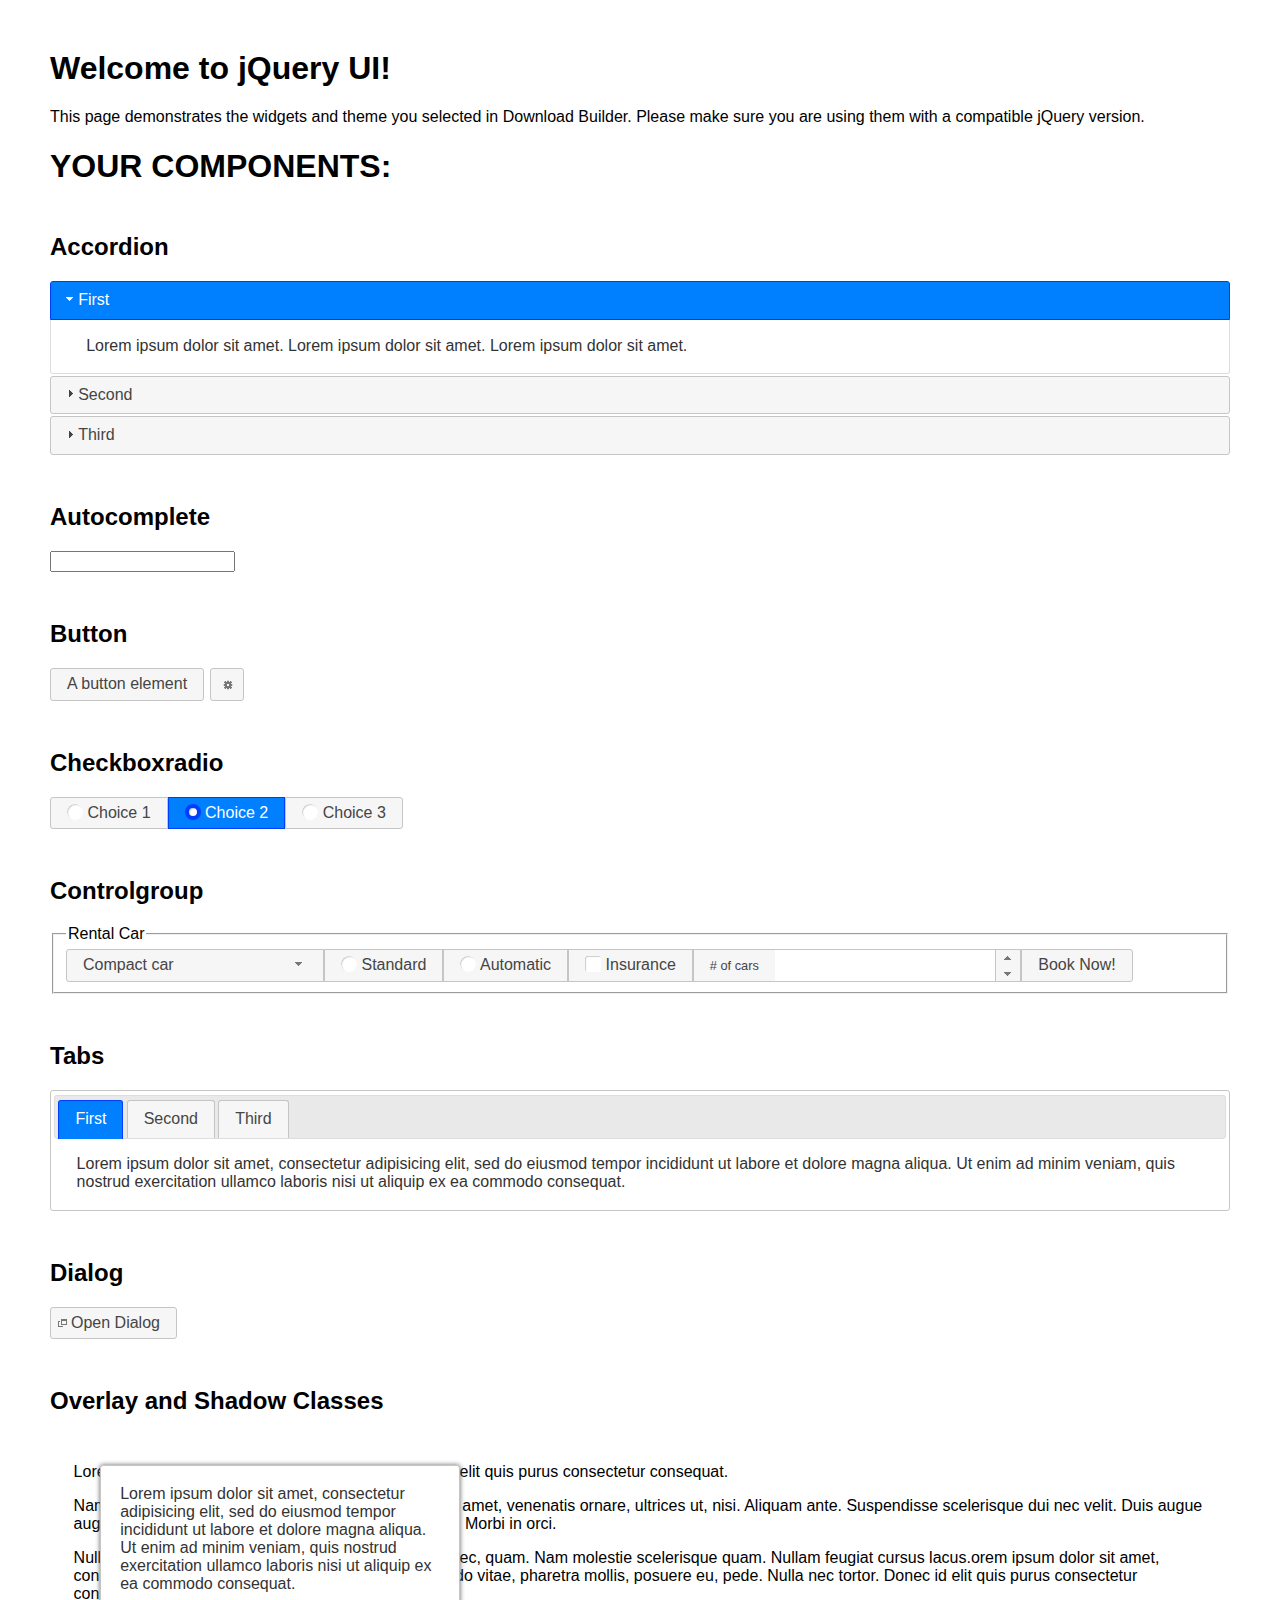
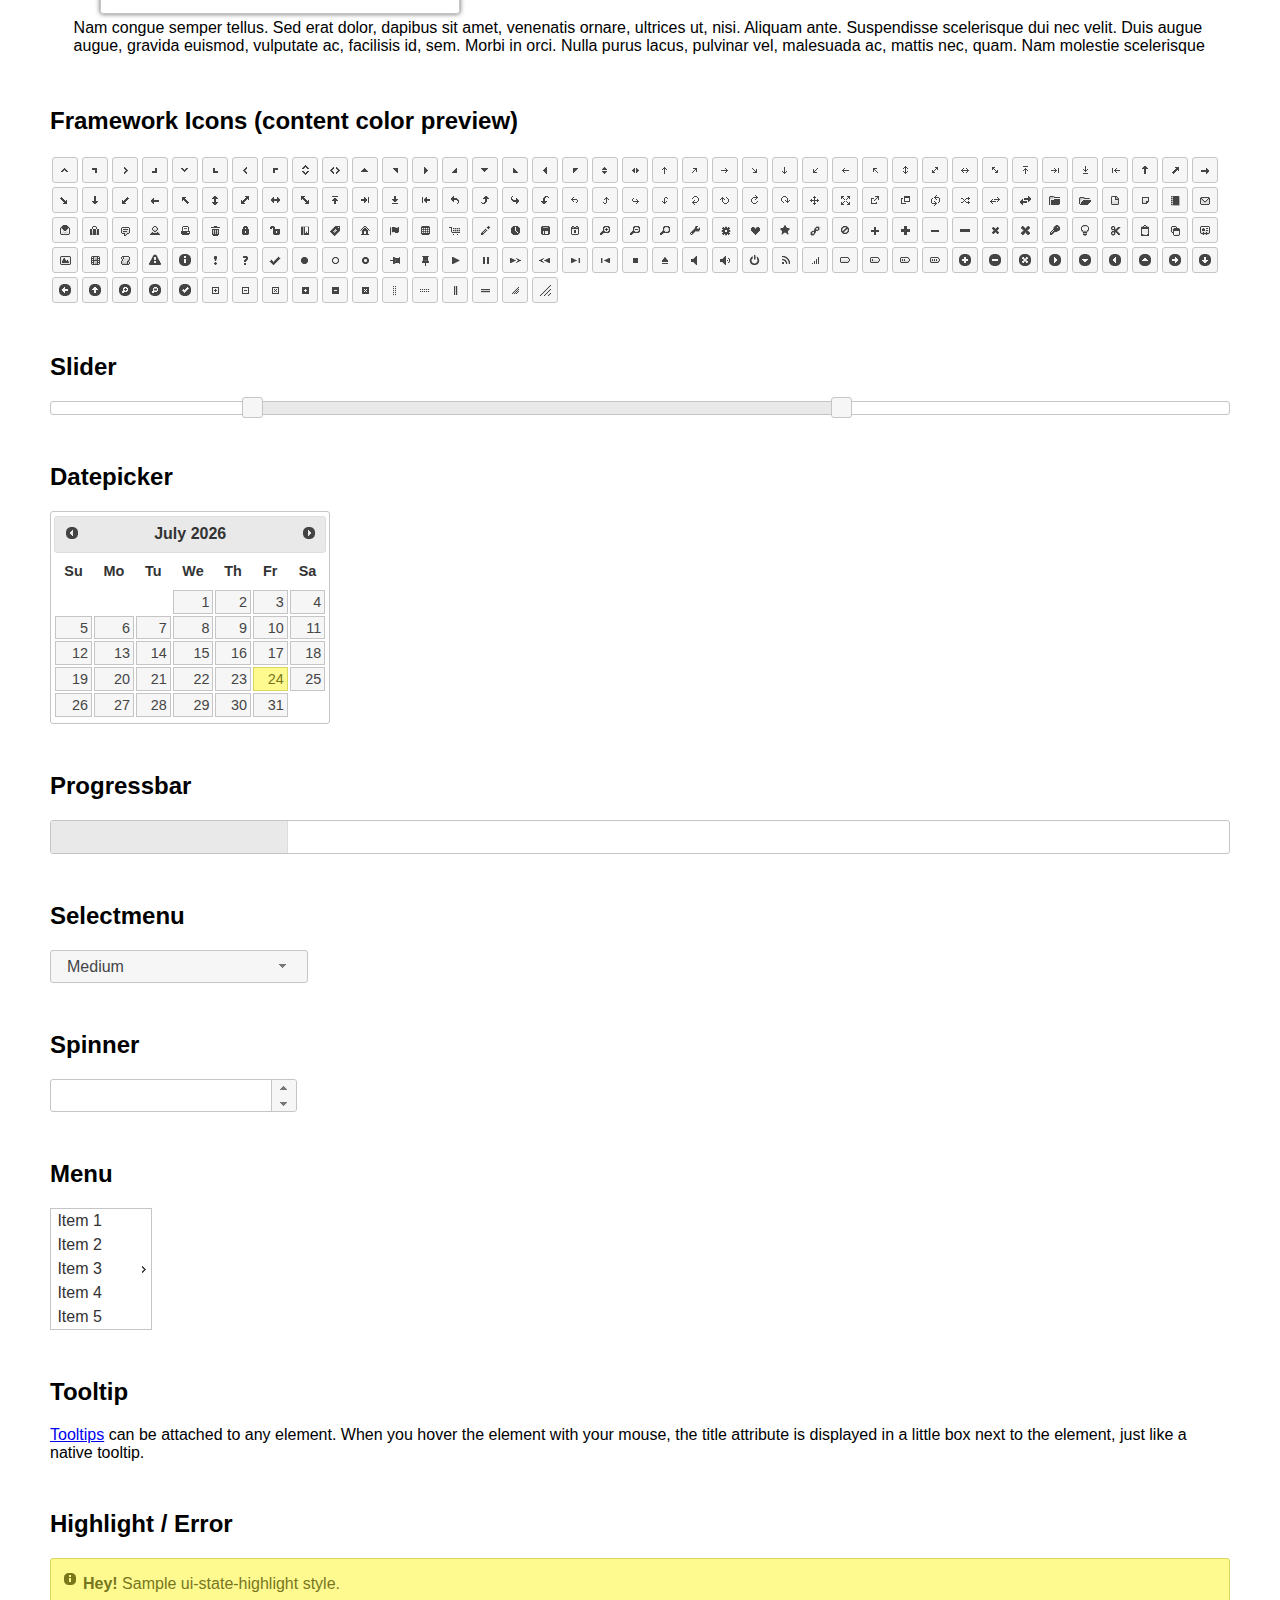
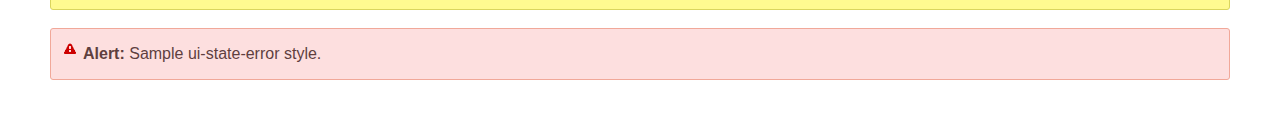
<file: catalogo/static/jquery-ui/index.html>
<!doctype html>
<html lang="us">
<head>
	<meta charset="utf-8">
	<title>jQuery UI Example Page</title>
	<link href="jquery-ui.css" rel="stylesheet">
	<style>
	body{
		font-family: "Trebuchet MS", sans-serif;
		margin: 50px;
	}
	.demoHeaders {
		margin-top: 2em;
	}
	#dialog-link {
		padding: .4em 1em .4em 20px;
		text-decoration: none;
		position: relative;
	}
	#dialog-link span.ui-icon {
		margin: 0 5px 0 0;
		position: absolute;
		left: .2em;
		top: 50%;
		margin-top: -8px;
	}
	#icons {
		margin: 0;
		padding: 0;
	}
	#icons li {
		margin: 2px;
		position: relative;
		padding: 4px 0;
		cursor: pointer;
		float: left;
		list-style: none;
	}
	#icons span.ui-icon {
		float: left;
		margin: 0 4px;
	}
	.fakewindowcontain .ui-widget-overlay {
		position: absolute;
	}
	select {
		width: 200px;
	}
	</style>
</head>
<body>

<h1>Welcome to jQuery UI!</h1>

<div class="ui-widget">
	<p>This page demonstrates the widgets and theme you selected in Download Builder. Please make sure you are using them with a compatible jQuery version.</p>
</div>

<h1>YOUR COMPONENTS:</h1>


<!-- Accordion -->
<h2 class="demoHeaders">Accordion</h2>
<div id="accordion">
	<h3>First</h3>
	<div>Lorem ipsum dolor sit amet. Lorem ipsum dolor sit amet. Lorem ipsum dolor sit amet.</div>
	<h3>Second</h3>
	<div>Phasellus mattis tincidunt nibh.</div>
	<h3>Third</h3>
	<div>Nam dui erat, auctor a, dignissim quis.</div>
</div>



<!-- Autocomplete -->
<h2 class="demoHeaders">Autocomplete</h2>
<div>
	<input id="autocomplete" title="type &quot;a&quot;">
</div>



<!-- Button -->
<h2 class="demoHeaders">Button</h2>
<button id="button">A button element</button>
<button id="button-icon">An icon-only button</button>



<!-- Checkboxradio -->
<h2 class="demoHeaders">Checkboxradio</h2>
<form style="margin-top: 1em;">
	<div id="radioset">
		<input type="radio" id="radio1" name="radio"><label for="radio1">Choice 1</label>
		<input type="radio" id="radio2" name="radio" checked="checked"><label for="radio2">Choice 2</label>
		<input type="radio" id="radio3" name="radio"><label for="radio3">Choice 3</label>
	</div>
</form>



<!-- Controlgroup -->
<h2 class="demoHeaders">Controlgroup</h2>
<fieldset>
	<legend>Rental Car</legend>
	<div id="controlgroup">
		<select id="car-type">
			<option>Compact car</option>
			<option>Midsize car</option>
			<option>Full size car</option>
			<option>SUV</option>
			<option>Luxury</option>
			<option>Truck</option>
			<option>Van</option>
		</select>
		<label for="transmission-standard">Standard</label>
		<input type="radio" name="transmission" id="transmission-standard">
		<label for="transmission-automatic">Automatic</label>
		<input type="radio" name="transmission" id="transmission-automatic">
		<label for="insurance">Insurance</label>
		<input type="checkbox" name="insurance" id="insurance">
		<label for="horizontal-spinner" class="ui-controlgroup-label"># of cars</label>
		<input id="horizontal-spinner" class="ui-spinner-input">
		<button>Book Now!</button>
	</div>
</fieldset>



<!-- Tabs -->
<h2 class="demoHeaders">Tabs</h2>
<div id="tabs">
	<ul>
		<li><a href="#tabs-1">First</a></li>
		<li><a href="#tabs-2">Second</a></li>
		<li><a href="#tabs-3">Third</a></li>
	</ul>
	<div id="tabs-1">Lorem ipsum dolor sit amet, consectetur adipisicing elit, sed do eiusmod tempor incididunt ut labore et dolore magna aliqua. Ut enim ad minim veniam, quis nostrud exercitation ullamco laboris nisi ut aliquip ex ea commodo consequat.</div>
	<div id="tabs-2">Phasellus mattis tincidunt nibh. Cras orci urna, blandit id, pretium vel, aliquet ornare, felis. Maecenas scelerisque sem non nisl. Fusce sed lorem in enim dictum bibendum.</div>
	<div id="tabs-3">Nam dui erat, auctor a, dignissim quis, sollicitudin eu, felis. Pellentesque nisi urna, interdum eget, sagittis et, consequat vestibulum, lacus. Mauris porttitor ullamcorper augue.</div>
</div>



<h2 class="demoHeaders">Dialog</h2>
<p>
	<button id="dialog-link" class="ui-button ui-corner-all ui-widget">
		<span class="ui-icon ui-icon-newwin"></span>Open Dialog
	</button>
</p>

<h2 class="demoHeaders">Overlay and Shadow Classes</h2>
<div style="position: relative; width: 96%; height: 200px; padding:1% 2%; overflow:hidden;" class="fakewindowcontain">
	<p>Lorem ipsum dolor sit amet,  Nulla nec tortor. Donec id elit quis purus consectetur consequat. </p><p>Nam congue semper tellus. Sed erat dolor, dapibus sit amet, venenatis ornare, ultrices ut, nisi. Aliquam ante. Suspendisse scelerisque dui nec velit. Duis augue augue, gravida euismod, vulputate ac, facilisis id, sem. Morbi in orci. </p><p>Nulla purus lacus, pulvinar vel, malesuada ac, mattis nec, quam. Nam molestie scelerisque quam. Nullam feugiat cursus lacus.orem ipsum dolor sit amet, consectetur adipiscing elit. Donec libero risus, commodo vitae, pharetra mollis, posuere eu, pede. Nulla nec tortor. Donec id elit quis purus consectetur consequat. </p><p>Nam congue semper tellus. Sed erat dolor, dapibus sit amet, venenatis ornare, ultrices ut, nisi. Aliquam ante. Suspendisse scelerisque dui nec velit. Duis augue augue, gravida euismod, vulputate ac, facilisis id, sem. Morbi in orci. Nulla purus lacus, pulvinar vel, malesuada ac, mattis nec, quam. Nam molestie scelerisque quam. </p><p>Nullam feugiat cursus lacus.orem ipsum dolor sit amet, consectetur adipiscing elit. Donec libero risus, commodo vitae, pharetra mollis, posuere eu, pede. Nulla nec tortor. Donec id elit quis purus consectetur consequat. Nam congue semper tellus. Sed erat dolor, dapibus sit amet, venenatis ornare, ultrices ut, nisi. Aliquam ante. </p><p>Suspendisse scelerisque dui nec velit. Duis augue augue, gravida euismod, vulputate ac, facilisis id, sem. Morbi in orci. Nulla purus lacus, pulvinar vel, malesuada ac, mattis nec, quam. Nam molestie scelerisque quam. Nullam feugiat cursus lacus.orem ipsum dolor sit amet, consectetur adipiscing elit. Donec libero risus, commodo vitae, pharetra mollis, posuere eu, pede. Nulla nec tortor. Donec id elit quis purus consectetur consequat. Nam congue semper tellus. Sed erat dolor, dapibus sit amet, venenatis ornare, ultrices ut, nisi. </p>

	<!-- ui-dialog -->
	<div class="ui-widget-overlay ui-front"></div>
	<div style="position: absolute; width: 320px; left: 50px; top: 30px; padding: 1.2em" class="ui-widget ui-front ui-widget-content ui-corner-all ui-widget-shadow">
		Lorem ipsum dolor sit amet, consectetur adipisicing elit, sed do eiusmod tempor incididunt ut labore et dolore magna aliqua. Ut enim ad minim veniam, quis nostrud exercitation ullamco laboris nisi ut aliquip ex ea commodo consequat.
	</div>

</div>

<!-- ui-dialog -->
<div id="dialog" title="Dialog Title">
	<p>Lorem ipsum dolor sit amet, consectetur adipisicing elit, sed do eiusmod tempor incididunt ut labore et dolore magna aliqua. Ut enim ad minim veniam, quis nostrud exercitation ullamco laboris nisi ut aliquip ex ea commodo consequat.</p>
</div>



<h2 class="demoHeaders">Framework Icons (content color preview)</h2>
<ul id="icons" class="ui-widget ui-helper-clearfix">
	<li class="ui-state-default ui-corner-all" title=".ui-icon-caret-1-n"><span class="ui-icon ui-icon-caret-1-n"></span></li>
	<li class="ui-state-default ui-corner-all" title=".ui-icon-caret-1-ne"><span class="ui-icon ui-icon-caret-1-ne"></span></li>
	<li class="ui-state-default ui-corner-all" title=".ui-icon-caret-1-e"><span class="ui-icon ui-icon-caret-1-e"></span></li>
	<li class="ui-state-default ui-corner-all" title=".ui-icon-caret-1-se"><span class="ui-icon ui-icon-caret-1-se"></span></li>
	<li class="ui-state-default ui-corner-all" title=".ui-icon-caret-1-s"><span class="ui-icon ui-icon-caret-1-s"></span></li>
	<li class="ui-state-default ui-corner-all" title=".ui-icon-caret-1-sw"><span class="ui-icon ui-icon-caret-1-sw"></span></li>
	<li class="ui-state-default ui-corner-all" title=".ui-icon-caret-1-w"><span class="ui-icon ui-icon-caret-1-w"></span></li>
	<li class="ui-state-default ui-corner-all" title=".ui-icon-caret-1-nw"><span class="ui-icon ui-icon-caret-1-nw"></span></li>
	<li class="ui-state-default ui-corner-all" title=".ui-icon-caret-2-n-s"><span class="ui-icon ui-icon-caret-2-n-s"></span></li>
	<li class="ui-state-default ui-corner-all" title=".ui-icon-caret-2-e-w"><span class="ui-icon ui-icon-caret-2-e-w"></span></li>
	<li class="ui-state-default ui-corner-all" title=".ui-icon-triangle-1-n"><span class="ui-icon ui-icon-triangle-1-n"></span></li>
	<li class="ui-state-default ui-corner-all" title=".ui-icon-triangle-1-ne"><span class="ui-icon ui-icon-triangle-1-ne"></span></li>
	<li class="ui-state-default ui-corner-all" title=".ui-icon-triangle-1-e"><span class="ui-icon ui-icon-triangle-1-e"></span></li>
	<li class="ui-state-default ui-corner-all" title=".ui-icon-triangle-1-se"><span class="ui-icon ui-icon-triangle-1-se"></span></li>
	<li class="ui-state-default ui-corner-all" title=".ui-icon-triangle-1-s"><span class="ui-icon ui-icon-triangle-1-s"></span></li>
	<li class="ui-state-default ui-corner-all" title=".ui-icon-triangle-1-sw"><span class="ui-icon ui-icon-triangle-1-sw"></span></li>
	<li class="ui-state-default ui-corner-all" title=".ui-icon-triangle-1-w"><span class="ui-icon ui-icon-triangle-1-w"></span></li>
	<li class="ui-state-default ui-corner-all" title=".ui-icon-triangle-1-nw"><span class="ui-icon ui-icon-triangle-1-nw"></span></li>
	<li class="ui-state-default ui-corner-all" title=".ui-icon-triangle-2-n-s"><span class="ui-icon ui-icon-triangle-2-n-s"></span></li>
	<li class="ui-state-default ui-corner-all" title=".ui-icon-triangle-2-e-w"><span class="ui-icon ui-icon-triangle-2-e-w"></span></li>
	<li class="ui-state-default ui-corner-all" title=".ui-icon-arrow-1-n"><span class="ui-icon ui-icon-arrow-1-n"></span></li>
	<li class="ui-state-default ui-corner-all" title=".ui-icon-arrow-1-ne"><span class="ui-icon ui-icon-arrow-1-ne"></span></li>
	<li class="ui-state-default ui-corner-all" title=".ui-icon-arrow-1-e"><span class="ui-icon ui-icon-arrow-1-e"></span></li>
	<li class="ui-state-default ui-corner-all" title=".ui-icon-arrow-1-se"><span class="ui-icon ui-icon-arrow-1-se"></span></li>
	<li class="ui-state-default ui-corner-all" title=".ui-icon-arrow-1-s"><span class="ui-icon ui-icon-arrow-1-s"></span></li>
	<li class="ui-state-default ui-corner-all" title=".ui-icon-arrow-1-sw"><span class="ui-icon ui-icon-arrow-1-sw"></span></li>
	<li class="ui-state-default ui-corner-all" title=".ui-icon-arrow-1-w"><span class="ui-icon ui-icon-arrow-1-w"></span></li>
	<li class="ui-state-default ui-corner-all" title=".ui-icon-arrow-1-nw"><span class="ui-icon ui-icon-arrow-1-nw"></span></li>
	<li class="ui-state-default ui-corner-all" title=".ui-icon-arrow-2-n-s"><span class="ui-icon ui-icon-arrow-2-n-s"></span></li>
	<li class="ui-state-default ui-corner-all" title=".ui-icon-arrow-2-ne-sw"><span class="ui-icon ui-icon-arrow-2-ne-sw"></span></li>
	<li class="ui-state-default ui-corner-all" title=".ui-icon-arrow-2-e-w"><span class="ui-icon ui-icon-arrow-2-e-w"></span></li>
	<li class="ui-state-default ui-corner-all" title=".ui-icon-arrow-2-se-nw"><span class="ui-icon ui-icon-arrow-2-se-nw"></span></li>
	<li class="ui-state-default ui-corner-all" title=".ui-icon-arrowstop-1-n"><span class="ui-icon ui-icon-arrowstop-1-n"></span></li>
	<li class="ui-state-default ui-corner-all" title=".ui-icon-arrowstop-1-e"><span class="ui-icon ui-icon-arrowstop-1-e"></span></li>
	<li class="ui-state-default ui-corner-all" title=".ui-icon-arrowstop-1-s"><span class="ui-icon ui-icon-arrowstop-1-s"></span></li>
	<li class="ui-state-default ui-corner-all" title=".ui-icon-arrowstop-1-w"><span class="ui-icon ui-icon-arrowstop-1-w"></span></li>
	<li class="ui-state-default ui-corner-all" title=".ui-icon-arrowthick-1-n"><span class="ui-icon ui-icon-arrowthick-1-n"></span></li>
	<li class="ui-state-default ui-corner-all" title=".ui-icon-arrowthick-1-ne"><span class="ui-icon ui-icon-arrowthick-1-ne"></span></li>
	<li class="ui-state-default ui-corner-all" title=".ui-icon-arrowthick-1-e"><span class="ui-icon ui-icon-arrowthick-1-e"></span></li>
	<li class="ui-state-default ui-corner-all" title=".ui-icon-arrowthick-1-se"><span class="ui-icon ui-icon-arrowthick-1-se"></span></li>
	<li class="ui-state-default ui-corner-all" title=".ui-icon-arrowthick-1-s"><span class="ui-icon ui-icon-arrowthick-1-s"></span></li>
	<li class="ui-state-default ui-corner-all" title=".ui-icon-arrowthick-1-sw"><span class="ui-icon ui-icon-arrowthick-1-sw"></span></li>
	<li class="ui-state-default ui-corner-all" title=".ui-icon-arrowthick-1-w"><span class="ui-icon ui-icon-arrowthick-1-w"></span></li>
	<li class="ui-state-default ui-corner-all" title=".ui-icon-arrowthick-1-nw"><span class="ui-icon ui-icon-arrowthick-1-nw"></span></li>
	<li class="ui-state-default ui-corner-all" title=".ui-icon-arrowthick-2-n-s"><span class="ui-icon ui-icon-arrowthick-2-n-s"></span></li>
	<li class="ui-state-default ui-corner-all" title=".ui-icon-arrowthick-2-ne-sw"><span class="ui-icon ui-icon-arrowthick-2-ne-sw"></span></li>
	<li class="ui-state-default ui-corner-all" title=".ui-icon-arrowthick-2-e-w"><span class="ui-icon ui-icon-arrowthick-2-e-w"></span></li>
	<li class="ui-state-default ui-corner-all" title=".ui-icon-arrowthick-2-se-nw"><span class="ui-icon ui-icon-arrowthick-2-se-nw"></span></li>
	<li class="ui-state-default ui-corner-all" title=".ui-icon-arrowthickstop-1-n"><span class="ui-icon ui-icon-arrowthickstop-1-n"></span></li>
	<li class="ui-state-default ui-corner-all" title=".ui-icon-arrowthickstop-1-e"><span class="ui-icon ui-icon-arrowthickstop-1-e"></span></li>
	<li class="ui-state-default ui-corner-all" title=".ui-icon-arrowthickstop-1-s"><span class="ui-icon ui-icon-arrowthickstop-1-s"></span></li>
	<li class="ui-state-default ui-corner-all" title=".ui-icon-arrowthickstop-1-w"><span class="ui-icon ui-icon-arrowthickstop-1-w"></span></li>
	<li class="ui-state-default ui-corner-all" title=".ui-icon-arrowreturnthick-1-w"><span class="ui-icon ui-icon-arrowreturnthick-1-w"></span></li>
	<li class="ui-state-default ui-corner-all" title=".ui-icon-arrowreturnthick-1-n"><span class="ui-icon ui-icon-arrowreturnthick-1-n"></span></li>
	<li class="ui-state-default ui-corner-all" title=".ui-icon-arrowreturnthick-1-e"><span class="ui-icon ui-icon-arrowreturnthick-1-e"></span></li>
	<li class="ui-state-default ui-corner-all" title=".ui-icon-arrowreturnthick-1-s"><span class="ui-icon ui-icon-arrowreturnthick-1-s"></span></li>
	<li class="ui-state-default ui-corner-all" title=".ui-icon-arrowreturn-1-w"><span class="ui-icon ui-icon-arrowreturn-1-w"></span></li>
	<li class="ui-state-default ui-corner-all" title=".ui-icon-arrowreturn-1-n"><span class="ui-icon ui-icon-arrowreturn-1-n"></span></li>
	<li class="ui-state-default ui-corner-all" title=".ui-icon-arrowreturn-1-e"><span class="ui-icon ui-icon-arrowreturn-1-e"></span></li>
	<li class="ui-state-default ui-corner-all" title=".ui-icon-arrowreturn-1-s"><span class="ui-icon ui-icon-arrowreturn-1-s"></span></li>
	<li class="ui-state-default ui-corner-all" title=".ui-icon-arrowrefresh-1-w"><span class="ui-icon ui-icon-arrowrefresh-1-w"></span></li>
	<li class="ui-state-default ui-corner-all" title=".ui-icon-arrowrefresh-1-n"><span class="ui-icon ui-icon-arrowrefresh-1-n"></span></li>
	<li class="ui-state-default ui-corner-all" title=".ui-icon-arrowrefresh-1-e"><span class="ui-icon ui-icon-arrowrefresh-1-e"></span></li>
	<li class="ui-state-default ui-corner-all" title=".ui-icon-arrowrefresh-1-s"><span class="ui-icon ui-icon-arrowrefresh-1-s"></span></li>
	<li class="ui-state-default ui-corner-all" title=".ui-icon-arrow-4"><span class="ui-icon ui-icon-arrow-4"></span></li>
	<li class="ui-state-default ui-corner-all" title=".ui-icon-arrow-4-diag"><span class="ui-icon ui-icon-arrow-4-diag"></span></li>
	<li class="ui-state-default ui-corner-all" title=".ui-icon-extlink"><span class="ui-icon ui-icon-extlink"></span></li>
	<li class="ui-state-default ui-corner-all" title=".ui-icon-newwin"><span class="ui-icon ui-icon-newwin"></span></li>
	<li class="ui-state-default ui-corner-all" title=".ui-icon-refresh"><span class="ui-icon ui-icon-refresh"></span></li>
	<li class="ui-state-default ui-corner-all" title=".ui-icon-shuffle"><span class="ui-icon ui-icon-shuffle"></span></li>
	<li class="ui-state-default ui-corner-all" title=".ui-icon-transfer-e-w"><span class="ui-icon ui-icon-transfer-e-w"></span></li>
	<li class="ui-state-default ui-corner-all" title=".ui-icon-transferthick-e-w"><span class="ui-icon ui-icon-transferthick-e-w"></span></li>
	<li class="ui-state-default ui-corner-all" title=".ui-icon-folder-collapsed"><span class="ui-icon ui-icon-folder-collapsed"></span></li>
	<li class="ui-state-default ui-corner-all" title=".ui-icon-folder-open"><span class="ui-icon ui-icon-folder-open"></span></li>
	<li class="ui-state-default ui-corner-all" title=".ui-icon-document"><span class="ui-icon ui-icon-document"></span></li>
	<li class="ui-state-default ui-corner-all" title=".ui-icon-document-b"><span class="ui-icon ui-icon-document-b"></span></li>
	<li class="ui-state-default ui-corner-all" title=".ui-icon-note"><span class="ui-icon ui-icon-note"></span></li>
	<li class="ui-state-default ui-corner-all" title=".ui-icon-mail-closed"><span class="ui-icon ui-icon-mail-closed"></span></li>
	<li class="ui-state-default ui-corner-all" title=".ui-icon-mail-open"><span class="ui-icon ui-icon-mail-open"></span></li>
	<li class="ui-state-default ui-corner-all" title=".ui-icon-suitcase"><span class="ui-icon ui-icon-suitcase"></span></li>
	<li class="ui-state-default ui-corner-all" title=".ui-icon-comment"><span class="ui-icon ui-icon-comment"></span></li>
	<li class="ui-state-default ui-corner-all" title=".ui-icon-person"><span class="ui-icon ui-icon-person"></span></li>
	<li class="ui-state-default ui-corner-all" title=".ui-icon-print"><span class="ui-icon ui-icon-print"></span></li>
	<li class="ui-state-default ui-corner-all" title=".ui-icon-trash"><span class="ui-icon ui-icon-trash"></span></li>
	<li class="ui-state-default ui-corner-all" title=".ui-icon-locked"><span class="ui-icon ui-icon-locked"></span></li>
	<li class="ui-state-default ui-corner-all" title=".ui-icon-unlocked"><span class="ui-icon ui-icon-unlocked"></span></li>
	<li class="ui-state-default ui-corner-all" title=".ui-icon-bookmark"><span class="ui-icon ui-icon-bookmark"></span></li>
	<li class="ui-state-default ui-corner-all" title=".ui-icon-tag"><span class="ui-icon ui-icon-tag"></span></li>
	<li class="ui-state-default ui-corner-all" title=".ui-icon-home"><span class="ui-icon ui-icon-home"></span></li>
	<li class="ui-state-default ui-corner-all" title=".ui-icon-flag"><span class="ui-icon ui-icon-flag"></span></li>
	<li class="ui-state-default ui-corner-all" title=".ui-icon-calculator"><span class="ui-icon ui-icon-calculator"></span></li>
	<li class="ui-state-default ui-corner-all" title=".ui-icon-cart"><span class="ui-icon ui-icon-cart"></span></li>
	<li class="ui-state-default ui-corner-all" title=".ui-icon-pencil"><span class="ui-icon ui-icon-pencil"></span></li>
	<li class="ui-state-default ui-corner-all" title=".ui-icon-clock"><span class="ui-icon ui-icon-clock"></span></li>
	<li class="ui-state-default ui-corner-all" title=".ui-icon-disk"><span class="ui-icon ui-icon-disk"></span></li>
	<li class="ui-state-default ui-corner-all" title=".ui-icon-calendar"><span class="ui-icon ui-icon-calendar"></span></li>
	<li class="ui-state-default ui-corner-all" title=".ui-icon-zoomin"><span class="ui-icon ui-icon-zoomin"></span></li>
	<li class="ui-state-default ui-corner-all" title=".ui-icon-zoomout"><span class="ui-icon ui-icon-zoomout"></span></li>
	<li class="ui-state-default ui-corner-all" title=".ui-icon-search"><span class="ui-icon ui-icon-search"></span></li>
	<li class="ui-state-default ui-corner-all" title=".ui-icon-wrench"><span class="ui-icon ui-icon-wrench"></span></li>
	<li class="ui-state-default ui-corner-all" title=".ui-icon-gear"><span class="ui-icon ui-icon-gear"></span></li>
	<li class="ui-state-default ui-corner-all" title=".ui-icon-heart"><span class="ui-icon ui-icon-heart"></span></li>
	<li class="ui-state-default ui-corner-all" title=".ui-icon-star"><span class="ui-icon ui-icon-star"></span></li>
	<li class="ui-state-default ui-corner-all" title=".ui-icon-link"><span class="ui-icon ui-icon-link"></span></li>
	<li class="ui-state-default ui-corner-all" title=".ui-icon-cancel"><span class="ui-icon ui-icon-cancel"></span></li>
	<li class="ui-state-default ui-corner-all" title=".ui-icon-plus"><span class="ui-icon ui-icon-plus"></span></li>
	<li class="ui-state-default ui-corner-all" title=".ui-icon-plusthick"><span class="ui-icon ui-icon-plusthick"></span></li>
	<li class="ui-state-default ui-corner-all" title=".ui-icon-minus"><span class="ui-icon ui-icon-minus"></span></li>
	<li class="ui-state-default ui-corner-all" title=".ui-icon-minusthick"><span class="ui-icon ui-icon-minusthick"></span></li>
	<li class="ui-state-default ui-corner-all" title=".ui-icon-close"><span class="ui-icon ui-icon-close"></span></li>
	<li class="ui-state-default ui-corner-all" title=".ui-icon-closethick"><span class="ui-icon ui-icon-closethick"></span></li>
	<li class="ui-state-default ui-corner-all" title=".ui-icon-key"><span class="ui-icon ui-icon-key"></span></li>
	<li class="ui-state-default ui-corner-all" title=".ui-icon-lightbulb"><span class="ui-icon ui-icon-lightbulb"></span></li>
	<li class="ui-state-default ui-corner-all" title=".ui-icon-scissors"><span class="ui-icon ui-icon-scissors"></span></li>
	<li class="ui-state-default ui-corner-all" title=".ui-icon-clipboard"><span class="ui-icon ui-icon-clipboard"></span></li>
	<li class="ui-state-default ui-corner-all" title=".ui-icon-copy"><span class="ui-icon ui-icon-copy"></span></li>
	<li class="ui-state-default ui-corner-all" title=".ui-icon-contact"><span class="ui-icon ui-icon-contact"></span></li>
	<li class="ui-state-default ui-corner-all" title=".ui-icon-image"><span class="ui-icon ui-icon-image"></span></li>
	<li class="ui-state-default ui-corner-all" title=".ui-icon-video"><span class="ui-icon ui-icon-video"></span></li>
	<li class="ui-state-default ui-corner-all" title=".ui-icon-script"><span class="ui-icon ui-icon-script"></span></li>
	<li class="ui-state-default ui-corner-all" title=".ui-icon-alert"><span class="ui-icon ui-icon-alert"></span></li>
	<li class="ui-state-default ui-corner-all" title=".ui-icon-info"><span class="ui-icon ui-icon-info"></span></li>
	<li class="ui-state-default ui-corner-all" title=".ui-icon-notice"><span class="ui-icon ui-icon-notice"></span></li>
	<li class="ui-state-default ui-corner-all" title=".ui-icon-help"><span class="ui-icon ui-icon-help"></span></li>
	<li class="ui-state-default ui-corner-all" title=".ui-icon-check"><span class="ui-icon ui-icon-check"></span></li>
	<li class="ui-state-default ui-corner-all" title=".ui-icon-bullet"><span class="ui-icon ui-icon-bullet"></span></li>
	<li class="ui-state-default ui-corner-all" title=".ui-icon-radio-off"><span class="ui-icon ui-icon-radio-off"></span></li>
	<li class="ui-state-default ui-corner-all" title=".ui-icon-radio-on"><span class="ui-icon ui-icon-radio-on"></span></li>
	<li class="ui-state-default ui-corner-all" title=".ui-icon-pin-w"><span class="ui-icon ui-icon-pin-w"></span></li>
	<li class="ui-state-default ui-corner-all" title=".ui-icon-pin-s"><span class="ui-icon ui-icon-pin-s"></span></li>
	<li class="ui-state-default ui-corner-all" title=".ui-icon-play"><span class="ui-icon ui-icon-play"></span></li>
	<li class="ui-state-default ui-corner-all" title=".ui-icon-pause"><span class="ui-icon ui-icon-pause"></span></li>
	<li class="ui-state-default ui-corner-all" title=".ui-icon-seek-next"><span class="ui-icon ui-icon-seek-next"></span></li>
	<li class="ui-state-default ui-corner-all" title=".ui-icon-seek-prev"><span class="ui-icon ui-icon-seek-prev"></span></li>
	<li class="ui-state-default ui-corner-all" title=".ui-icon-seek-end"><span class="ui-icon ui-icon-seek-end"></span></li>
	<li class="ui-state-default ui-corner-all" title=".ui-icon-seek-first"><span class="ui-icon ui-icon-seek-first"></span></li>
	<li class="ui-state-default ui-corner-all" title=".ui-icon-stop"><span class="ui-icon ui-icon-stop"></span></li>
	<li class="ui-state-default ui-corner-all" title=".ui-icon-eject"><span class="ui-icon ui-icon-eject"></span></li>
	<li class="ui-state-default ui-corner-all" title=".ui-icon-volume-off"><span class="ui-icon ui-icon-volume-off"></span></li>
	<li class="ui-state-default ui-corner-all" title=".ui-icon-volume-on"><span class="ui-icon ui-icon-volume-on"></span></li>
	<li class="ui-state-default ui-corner-all" title=".ui-icon-power"><span class="ui-icon ui-icon-power"></span></li>
	<li class="ui-state-default ui-corner-all" title=".ui-icon-signal-diag"><span class="ui-icon ui-icon-signal-diag"></span></li>
	<li class="ui-state-default ui-corner-all" title=".ui-icon-signal"><span class="ui-icon ui-icon-signal"></span></li>
	<li class="ui-state-default ui-corner-all" title=".ui-icon-battery-0"><span class="ui-icon ui-icon-battery-0"></span></li>
	<li class="ui-state-default ui-corner-all" title=".ui-icon-battery-1"><span class="ui-icon ui-icon-battery-1"></span></li>
	<li class="ui-state-default ui-corner-all" title=".ui-icon-battery-2"><span class="ui-icon ui-icon-battery-2"></span></li>
	<li class="ui-state-default ui-corner-all" title=".ui-icon-battery-3"><span class="ui-icon ui-icon-battery-3"></span></li>
	<li class="ui-state-default ui-corner-all" title=".ui-icon-circle-plus"><span class="ui-icon ui-icon-circle-plus"></span></li>
	<li class="ui-state-default ui-corner-all" title=".ui-icon-circle-minus"><span class="ui-icon ui-icon-circle-minus"></span></li>
	<li class="ui-state-default ui-corner-all" title=".ui-icon-circle-close"><span class="ui-icon ui-icon-circle-close"></span></li>
	<li class="ui-state-default ui-corner-all" title=".ui-icon-circle-triangle-e"><span class="ui-icon ui-icon-circle-triangle-e"></span></li>
	<li class="ui-state-default ui-corner-all" title=".ui-icon-circle-triangle-s"><span class="ui-icon ui-icon-circle-triangle-s"></span></li>
	<li class="ui-state-default ui-corner-all" title=".ui-icon-circle-triangle-w"><span class="ui-icon ui-icon-circle-triangle-w"></span></li>
	<li class="ui-state-default ui-corner-all" title=".ui-icon-circle-triangle-n"><span class="ui-icon ui-icon-circle-triangle-n"></span></li>
	<li class="ui-state-default ui-corner-all" title=".ui-icon-circle-arrow-e"><span class="ui-icon ui-icon-circle-arrow-e"></span></li>
	<li class="ui-state-default ui-corner-all" title=".ui-icon-circle-arrow-s"><span class="ui-icon ui-icon-circle-arrow-s"></span></li>
	<li class="ui-state-default ui-corner-all" title=".ui-icon-circle-arrow-w"><span class="ui-icon ui-icon-circle-arrow-w"></span></li>
	<li class="ui-state-default ui-corner-all" title=".ui-icon-circle-arrow-n"><span class="ui-icon ui-icon-circle-arrow-n"></span></li>
	<li class="ui-state-default ui-corner-all" title=".ui-icon-circle-zoomin"><span class="ui-icon ui-icon-circle-zoomin"></span></li>
	<li class="ui-state-default ui-corner-all" title=".ui-icon-circle-zoomout"><span class="ui-icon ui-icon-circle-zoomout"></span></li>
	<li class="ui-state-default ui-corner-all" title=".ui-icon-circle-check"><span class="ui-icon ui-icon-circle-check"></span></li>
	<li class="ui-state-default ui-corner-all" title=".ui-icon-circlesmall-plus"><span class="ui-icon ui-icon-circlesmall-plus"></span></li>
	<li class="ui-state-default ui-corner-all" title=".ui-icon-circlesmall-minus"><span class="ui-icon ui-icon-circlesmall-minus"></span></li>
	<li class="ui-state-default ui-corner-all" title=".ui-icon-circlesmall-close"><span class="ui-icon ui-icon-circlesmall-close"></span></li>
	<li class="ui-state-default ui-corner-all" title=".ui-icon-squaresmall-plus"><span class="ui-icon ui-icon-squaresmall-plus"></span></li>
	<li class="ui-state-default ui-corner-all" title=".ui-icon-squaresmall-minus"><span class="ui-icon ui-icon-squaresmall-minus"></span></li>
	<li class="ui-state-default ui-corner-all" title=".ui-icon-squaresmall-close"><span class="ui-icon ui-icon-squaresmall-close"></span></li>
	<li class="ui-state-default ui-corner-all" title=".ui-icon-grip-dotted-vertical"><span class="ui-icon ui-icon-grip-dotted-vertical"></span></li>
	<li class="ui-state-default ui-corner-all" title=".ui-icon-grip-dotted-horizontal"><span class="ui-icon ui-icon-grip-dotted-horizontal"></span></li>
	<li class="ui-state-default ui-corner-all" title=".ui-icon-grip-solid-vertical"><span class="ui-icon ui-icon-grip-solid-vertical"></span></li>
	<li class="ui-state-default ui-corner-all" title=".ui-icon-grip-solid-horizontal"><span class="ui-icon ui-icon-grip-solid-horizontal"></span></li>
	<li class="ui-state-default ui-corner-all" title=".ui-icon-gripsmall-diagonal-se"><span class="ui-icon ui-icon-gripsmall-diagonal-se"></span></li>
	<li class="ui-state-default ui-corner-all" title=".ui-icon-grip-diagonal-se"><span class="ui-icon ui-icon-grip-diagonal-se"></span></li>
</ul>


<!-- Slider -->
<h2 class="demoHeaders">Slider</h2>
<div id="slider"></div>



<!-- Datepicker -->
<h2 class="demoHeaders">Datepicker</h2>
<div id="datepicker"></div>



<!-- Progressbar -->
<h2 class="demoHeaders">Progressbar</h2>
<div id="progressbar"></div>



<!-- Progressbar -->
<h2 class="demoHeaders">Selectmenu</h2>
<select id="selectmenu">
	<option>Slower</option>
	<option>Slow</option>
	<option selected="selected">Medium</option>
	<option>Fast</option>
	<option>Faster</option>
</select>



<!-- Spinner -->
<h2 class="demoHeaders">Spinner</h2>
<input id="spinner">



<!-- Menu -->
<h2 class="demoHeaders">Menu</h2>
<ul style="width:100px;" id="menu">
	<li><div>Item 1</div></li>
	<li><div>Item 2</div></li>
	<li><div>Item 3</div>
		<ul>
			<li><div>Item 3-1</div></li>
			<li><div>Item 3-2</div></li>
			<li><div>Item 3-3</div></li>
			<li><div>Item 3-4</div></li>
			<li><div>Item 3-5</div></li>
		</ul>
	</li>
	<li><div>Item 4</div></li>
	<li><div>Item 5</div></li>
</ul>



<!-- Tooltip -->
<h2 class="demoHeaders">Tooltip</h2>
<p id="tooltip">
	<a href="#" title="That&apos;s what this widget is">Tooltips</a> can be attached to any element. When you hover
the element with your mouse, the title attribute is displayed in a little box next to the element, just like a native tooltip.
</p>


<!-- Highlight / Error -->
<h2 class="demoHeaders">Highlight / Error</h2>
<div class="ui-widget">
	<div class="ui-state-highlight ui-corner-all" style="margin-top: 20px; padding: 0 .7em;">
		<p><span class="ui-icon ui-icon-info" style="float: left; margin-right: .3em;"></span>
		<strong>Hey!</strong> Sample ui-state-highlight style.</p>
	</div>
</div>
<br>
<div class="ui-widget">
	<div class="ui-state-error ui-corner-all" style="padding: 0 .7em;">
		<p><span class="ui-icon ui-icon-alert" style="float: left; margin-right: .3em;"></span>
		<strong>Alert:</strong> Sample ui-state-error style.</p>
	</div>
</div>

<script src="external/jquery/jquery.js"></script>
<script src="jquery-ui.js"></script>
<script>

$( "#accordion" ).accordion();



var availableTags = [
	"ActionScript",
	"AppleScript",
	"Asp",
	"BASIC",
	"C",
	"C++",
	"Clojure",
	"COBOL",
	"ColdFusion",
	"Erlang",
	"Fortran",
	"Groovy",
	"Haskell",
	"Java",
	"JavaScript",
	"Lisp",
	"Perl",
	"PHP",
	"Python",
	"Ruby",
	"Scala",
	"Scheme"
];
$( "#autocomplete" ).autocomplete({
	source: availableTags
});



$( "#button" ).button();
$( "#button-icon" ).button({
	icon: "ui-icon-gear",
	showLabel: false
});



$( "#radioset" ).buttonset();



$( "#controlgroup" ).controlgroup();



$( "#tabs" ).tabs();



$( "#dialog" ).dialog({
	autoOpen: false,
	width: 400,
	buttons: [
		{
			text: "Ok",
			click: function() {
				$( this ).dialog( "close" );
			}
		},
		{
			text: "Cancel",
			click: function() {
				$( this ).dialog( "close" );
			}
		}
	]
});

// Link to open the dialog
$( "#dialog-link" ).click(function( event ) {
	$( "#dialog" ).dialog( "open" );
	event.preventDefault();
});



$( "#datepicker" ).datepicker({
	inline: true
});



$( "#slider" ).slider({
	range: true,
	values: [ 17, 67 ]
});



$( "#progressbar" ).progressbar({
	value: 20
});



$( "#spinner" ).spinner();



$( "#menu" ).menu();



$( "#tooltip" ).tooltip();



$( "#selectmenu" ).selectmenu();


// Hover states on the static widgets
$( "#dialog-link, #icons li" ).hover(
	function() {
		$( this ).addClass( "ui-state-hover" );
	},
	function() {
		$( this ).removeClass( "ui-state-hover" );
	}
);
</script>
</body>
</html>
</file>
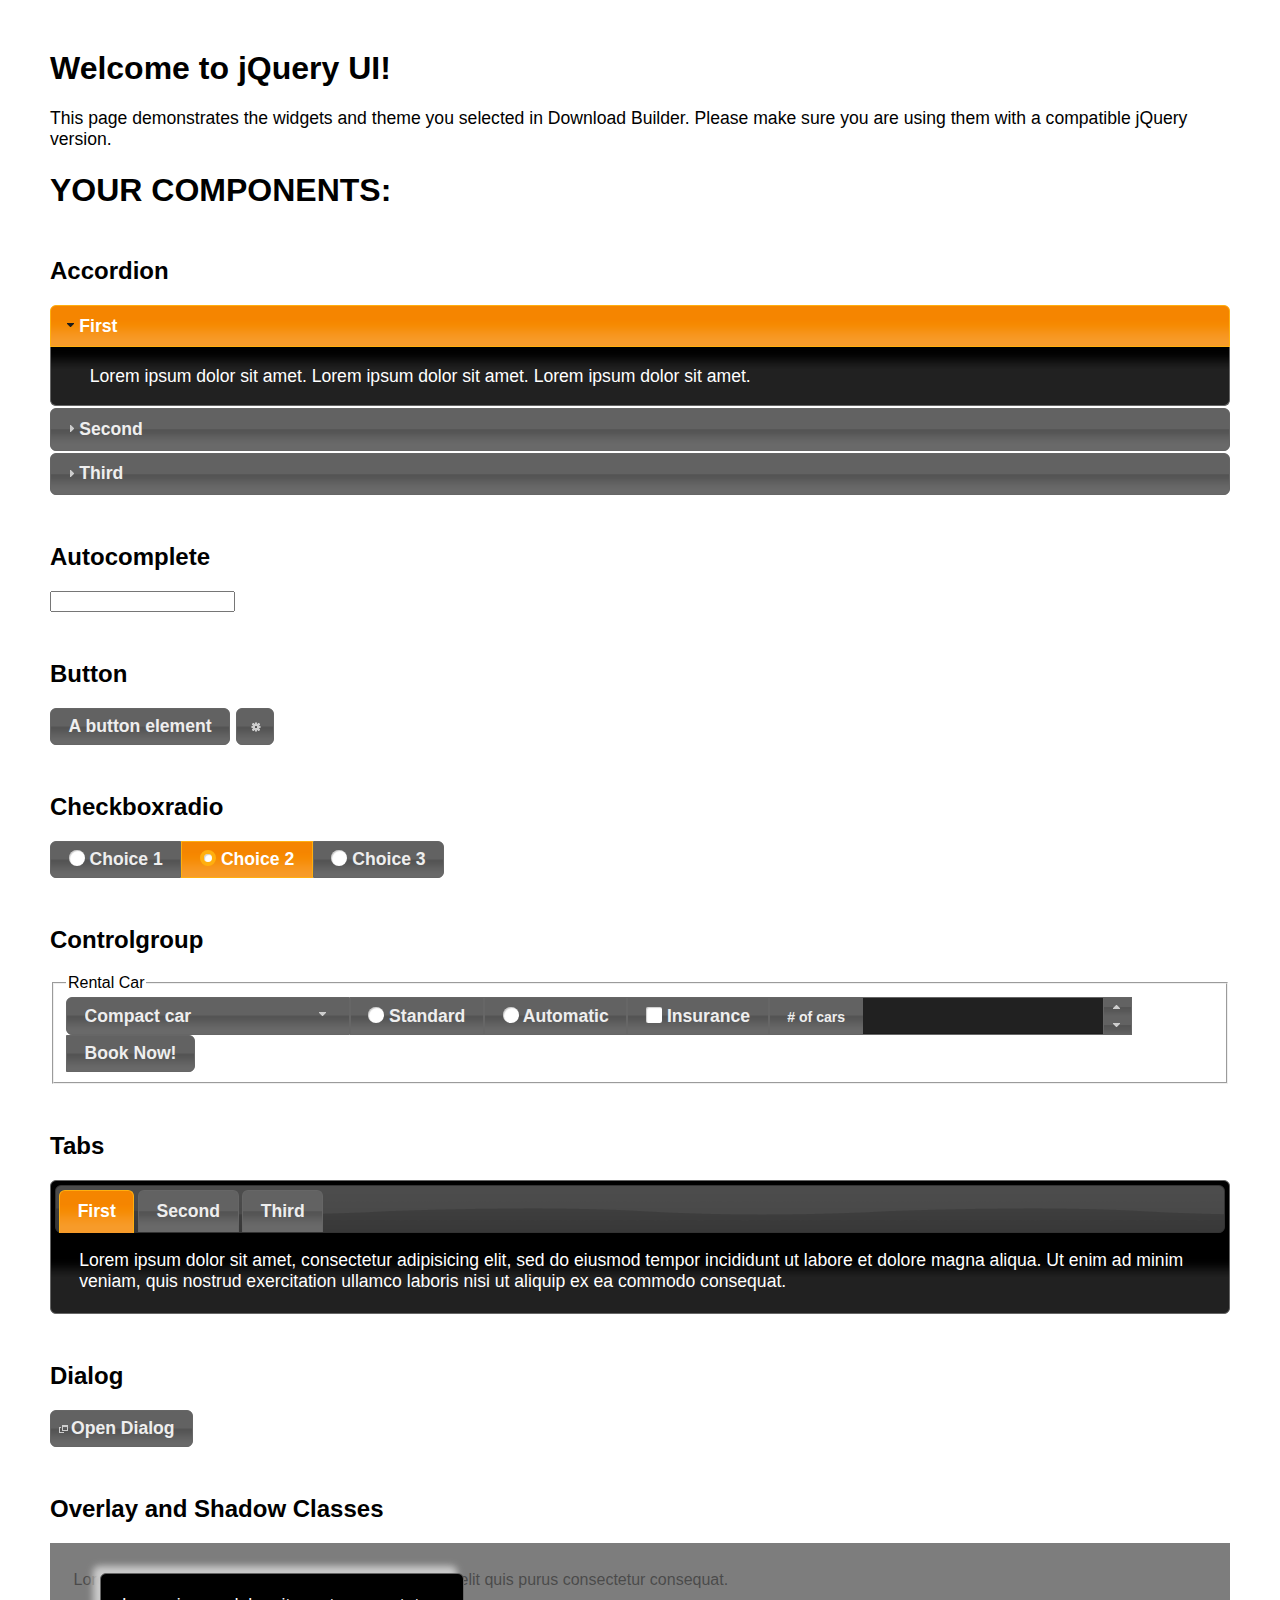
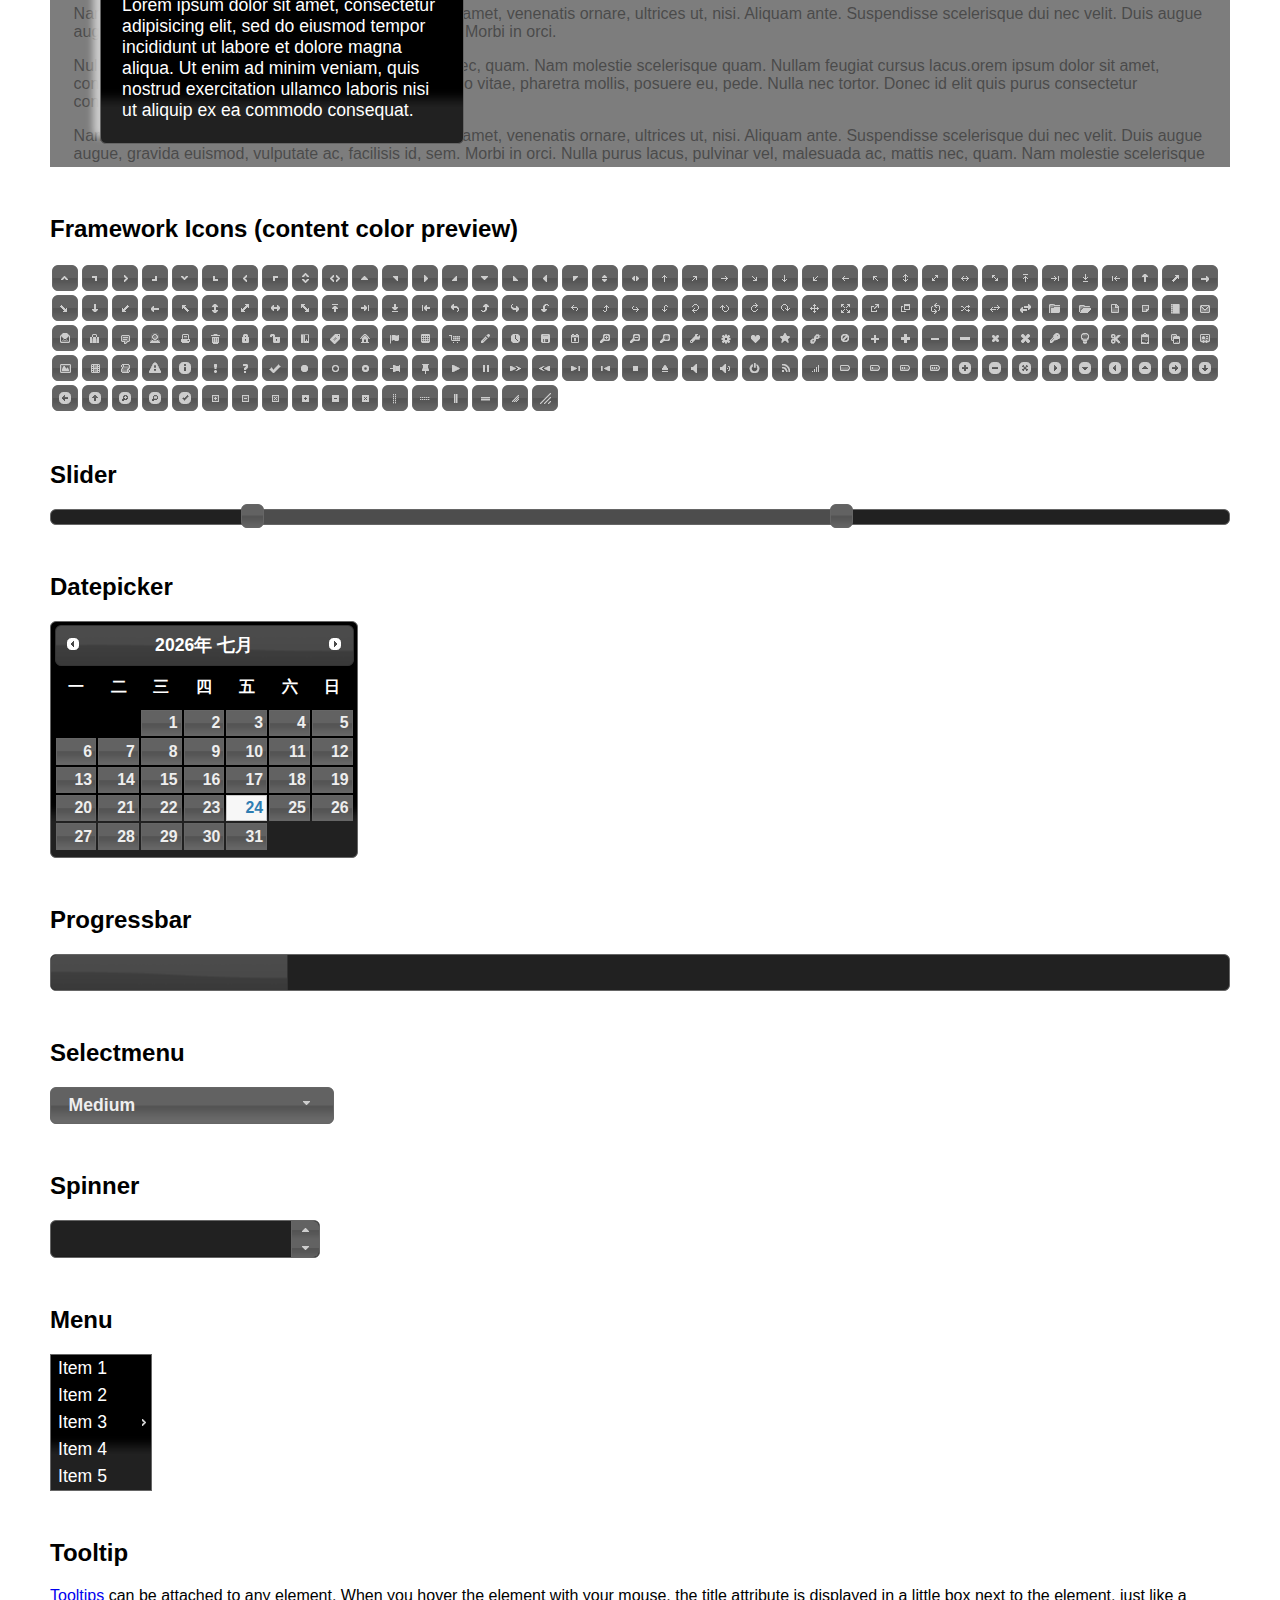
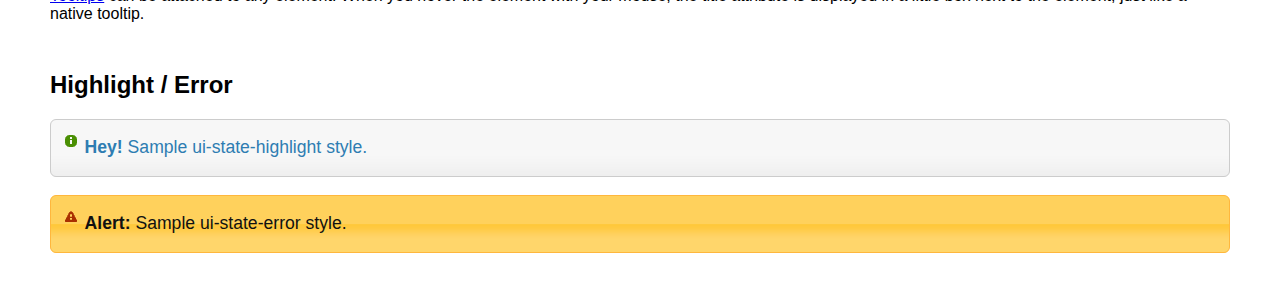
<file: catalogo/static/jquery-ui/index2.html>
<!doctype html>
<html lang="us">
<head>
	<meta charset="utf-8">
	<title>jQuery UI Example Page</title>
	<link href="jquery-ui.css" rel="stylesheet">
	<link href="themes/ui-darkness/theme.css" rel="stylesheet">
	<style>
	body{
		font-family: "Trebuchet MS", sans-serif;
		margin: 50px;
	}
	.demoHeaders {
		margin-top: 2em;
	}
	#dialog-link {
		padding: .4em 1em .4em 20px;
		text-decoration: none;
		position: relative;
	}
	#dialog-link span.ui-icon {
		margin: 0 5px 0 0;
		position: absolute;
		left: .2em;
		top: 50%;
		margin-top: -8px;
	}
	#icons {
		margin: 0;
		padding: 0;
	}
	#icons li {
		margin: 2px;
		position: relative;
		padding: 4px 0;
		cursor: pointer;
		float: left;
		list-style: none;
	}
	#icons span.ui-icon {
		float: left;
		margin: 0 4px;
	}
	.fakewindowcontain .ui-widget-overlay {
		position: absolute;
	}
	select {
		width: 200px;
	}
	</style>
</head>
<body>

<h1>Welcome to jQuery UI!</h1>

<div class="ui-widget">
	<p>This page demonstrates the widgets and theme you selected in Download Builder. Please make sure you are using them with a compatible jQuery version.</p>
</div>

<h1>YOUR COMPONENTS:</h1>


<!-- Accordion -->
<h2 class="demoHeaders">Accordion</h2>
<div id="accordion">
	<h3>First</h3>
	<div>Lorem ipsum dolor sit amet. Lorem ipsum dolor sit amet. Lorem ipsum dolor sit amet.</div>
	<h3>Second</h3>
	<div>Phasellus mattis tincidunt nibh.</div>
	<h3>Third</h3>
	<div>Nam dui erat, auctor a, dignissim quis.</div>
</div>



<!-- Autocomplete -->
<h2 class="demoHeaders">Autocomplete</h2>
<div>
	<input id="autocomplete" title="type &quot;a&quot;">
</div>



<!-- Button -->
<h2 class="demoHeaders">Button</h2>
<button id="button">A button element</button>
<button id="button-icon">An icon-only button</button>



<!-- Checkboxradio -->
<h2 class="demoHeaders">Checkboxradio</h2>
<form style="margin-top: 1em;">
	<div id="radioset">
		<input type="radio" id="radio1" name="radio"><label for="radio1">Choice 1</label>
		<input type="radio" id="radio2" name="radio" checked="checked"><label for="radio2">Choice 2</label>
		<input type="radio" id="radio3" name="radio"><label for="radio3">Choice 3</label>
	</div>
</form>



<!-- Controlgroup -->
<h2 class="demoHeaders">Controlgroup</h2>
<fieldset>
	<legend>Rental Car</legend>
	<div id="controlgroup">
		<select id="car-type">
			<option>Compact car</option>
			<option>Midsize car</option>
			<option>Full size car</option>
			<option>SUV</option>
			<option>Luxury</option>
			<option>Truck</option>
			<option>Van</option>
		</select>
		<label for="transmission-standard">Standard</label>
		<input type="radio" name="transmission" id="transmission-standard">
		<label for="transmission-automatic">Automatic</label>
		<input type="radio" name="transmission" id="transmission-automatic">
		<label for="insurance">Insurance</label>
		<input type="checkbox" name="insurance" id="insurance">
		<label for="horizontal-spinner" class="ui-controlgroup-label"># of cars</label>
		<input id="horizontal-spinner" class="ui-spinner-input">
		<button>Book Now!</button>
	</div>
</fieldset>



<!-- Tabs -->
<h2 class="demoHeaders">Tabs</h2>
<div id="tabs">
	<ul>
		<li><a href="#tabs-1">First</a></li>
		<li><a href="#tabs-2">Second</a></li>
		<li><a href="#tabs-3">Third</a></li>
	</ul>
	<div id="tabs-1">Lorem ipsum dolor sit amet, consectetur adipisicing elit, sed do eiusmod tempor incididunt ut labore et dolore magna aliqua. Ut enim ad minim veniam, quis nostrud exercitation ullamco laboris nisi ut aliquip ex ea commodo consequat.</div>
	<div id="tabs-2">Phasellus mattis tincidunt nibh. Cras orci urna, blandit id, pretium vel, aliquet ornare, felis. Maecenas scelerisque sem non nisl. Fusce sed lorem in enim dictum bibendum.</div>
	<div id="tabs-3">Nam dui erat, auctor a, dignissim quis, sollicitudin eu, felis. Pellentesque nisi urna, interdum eget, sagittis et, consequat vestibulum, lacus. Mauris porttitor ullamcorper augue.</div>
</div>



<h2 class="demoHeaders">Dialog</h2>
<p>
	<button id="dialog-link" class="ui-button ui-corner-all ui-widget">
		<span class="ui-icon ui-icon-newwin"></span>Open Dialog
	</button>
</p>

<h2 class="demoHeaders">Overlay and Shadow Classes</h2>
<div style="position: relative; width: 96%; height: 200px; padding:1% 2%; overflow:hidden;" class="fakewindowcontain">
	<p>Lorem ipsum dolor sit amet,  Nulla nec tortor. Donec id elit quis purus consectetur consequat. </p><p>Nam congue semper tellus. Sed erat dolor, dapibus sit amet, venenatis ornare, ultrices ut, nisi. Aliquam ante. Suspendisse scelerisque dui nec velit. Duis augue augue, gravida euismod, vulputate ac, facilisis id, sem. Morbi in orci. </p><p>Nulla purus lacus, pulvinar vel, malesuada ac, mattis nec, quam. Nam molestie scelerisque quam. Nullam feugiat cursus lacus.orem ipsum dolor sit amet, consectetur adipiscing elit. Donec libero risus, commodo vitae, pharetra mollis, posuere eu, pede. Nulla nec tortor. Donec id elit quis purus consectetur consequat. </p><p>Nam congue semper tellus. Sed erat dolor, dapibus sit amet, venenatis ornare, ultrices ut, nisi. Aliquam ante. Suspendisse scelerisque dui nec velit. Duis augue augue, gravida euismod, vulputate ac, facilisis id, sem. Morbi in orci. Nulla purus lacus, pulvinar vel, malesuada ac, mattis nec, quam. Nam molestie scelerisque quam. </p><p>Nullam feugiat cursus lacus.orem ipsum dolor sit amet, consectetur adipiscing elit. Donec libero risus, commodo vitae, pharetra mollis, posuere eu, pede. Nulla nec tortor. Donec id elit quis purus consectetur consequat. Nam congue semper tellus. Sed erat dolor, dapibus sit amet, venenatis ornare, ultrices ut, nisi. Aliquam ante. </p><p>Suspendisse scelerisque dui nec velit. Duis augue augue, gravida euismod, vulputate ac, facilisis id, sem. Morbi in orci. Nulla purus lacus, pulvinar vel, malesuada ac, mattis nec, quam. Nam molestie scelerisque quam. Nullam feugiat cursus lacus.orem ipsum dolor sit amet, consectetur adipiscing elit. Donec libero risus, commodo vitae, pharetra mollis, posuere eu, pede. Nulla nec tortor. Donec id elit quis purus consectetur consequat. Nam congue semper tellus. Sed erat dolor, dapibus sit amet, venenatis ornare, ultrices ut, nisi. </p>

	<!-- ui-dialog -->
	<div class="ui-widget-overlay ui-front"></div>
	<div style="position: absolute; width: 320px; left: 50px; top: 30px; padding: 1.2em" class="ui-widget ui-front ui-widget-content ui-corner-all ui-widget-shadow">
		Lorem ipsum dolor sit amet, consectetur adipisicing elit, sed do eiusmod tempor incididunt ut labore et dolore magna aliqua. Ut enim ad minim veniam, quis nostrud exercitation ullamco laboris nisi ut aliquip ex ea commodo consequat.
	</div>

</div>

<!-- ui-dialog -->
<div id="dialog" title="Dialog Title">
	<p>Lorem ipsum dolor sit amet, consectetur adipisicing elit, sed do eiusmod tempor incididunt ut labore et dolore magna aliqua. Ut enim ad minim veniam, quis nostrud exercitation ullamco laboris nisi ut aliquip ex ea commodo consequat.</p>
</div>



<h2 class="demoHeaders">Framework Icons (content color preview)</h2>
<ul id="icons" class="ui-widget ui-helper-clearfix">
	<li class="ui-state-default ui-corner-all" title=".ui-icon-caret-1-n"><span class="ui-icon ui-icon-caret-1-n"></span></li>
	<li class="ui-state-default ui-corner-all" title=".ui-icon-caret-1-ne"><span class="ui-icon ui-icon-caret-1-ne"></span></li>
	<li class="ui-state-default ui-corner-all" title=".ui-icon-caret-1-e"><span class="ui-icon ui-icon-caret-1-e"></span></li>
	<li class="ui-state-default ui-corner-all" title=".ui-icon-caret-1-se"><span class="ui-icon ui-icon-caret-1-se"></span></li>
	<li class="ui-state-default ui-corner-all" title=".ui-icon-caret-1-s"><span class="ui-icon ui-icon-caret-1-s"></span></li>
	<li class="ui-state-default ui-corner-all" title=".ui-icon-caret-1-sw"><span class="ui-icon ui-icon-caret-1-sw"></span></li>
	<li class="ui-state-default ui-corner-all" title=".ui-icon-caret-1-w"><span class="ui-icon ui-icon-caret-1-w"></span></li>
	<li class="ui-state-default ui-corner-all" title=".ui-icon-caret-1-nw"><span class="ui-icon ui-icon-caret-1-nw"></span></li>
	<li class="ui-state-default ui-corner-all" title=".ui-icon-caret-2-n-s"><span class="ui-icon ui-icon-caret-2-n-s"></span></li>
	<li class="ui-state-default ui-corner-all" title=".ui-icon-caret-2-e-w"><span class="ui-icon ui-icon-caret-2-e-w"></span></li>
	<li class="ui-state-default ui-corner-all" title=".ui-icon-triangle-1-n"><span class="ui-icon ui-icon-triangle-1-n"></span></li>
	<li class="ui-state-default ui-corner-all" title=".ui-icon-triangle-1-ne"><span class="ui-icon ui-icon-triangle-1-ne"></span></li>
	<li class="ui-state-default ui-corner-all" title=".ui-icon-triangle-1-e"><span class="ui-icon ui-icon-triangle-1-e"></span></li>
	<li class="ui-state-default ui-corner-all" title=".ui-icon-triangle-1-se"><span class="ui-icon ui-icon-triangle-1-se"></span></li>
	<li class="ui-state-default ui-corner-all" title=".ui-icon-triangle-1-s"><span class="ui-icon ui-icon-triangle-1-s"></span></li>
	<li class="ui-state-default ui-corner-all" title=".ui-icon-triangle-1-sw"><span class="ui-icon ui-icon-triangle-1-sw"></span></li>
	<li class="ui-state-default ui-corner-all" title=".ui-icon-triangle-1-w"><span class="ui-icon ui-icon-triangle-1-w"></span></li>
	<li class="ui-state-default ui-corner-all" title=".ui-icon-triangle-1-nw"><span class="ui-icon ui-icon-triangle-1-nw"></span></li>
	<li class="ui-state-default ui-corner-all" title=".ui-icon-triangle-2-n-s"><span class="ui-icon ui-icon-triangle-2-n-s"></span></li>
	<li class="ui-state-default ui-corner-all" title=".ui-icon-triangle-2-e-w"><span class="ui-icon ui-icon-triangle-2-e-w"></span></li>
	<li class="ui-state-default ui-corner-all" title=".ui-icon-arrow-1-n"><span class="ui-icon ui-icon-arrow-1-n"></span></li>
	<li class="ui-state-default ui-corner-all" title=".ui-icon-arrow-1-ne"><span class="ui-icon ui-icon-arrow-1-ne"></span></li>
	<li class="ui-state-default ui-corner-all" title=".ui-icon-arrow-1-e"><span class="ui-icon ui-icon-arrow-1-e"></span></li>
	<li class="ui-state-default ui-corner-all" title=".ui-icon-arrow-1-se"><span class="ui-icon ui-icon-arrow-1-se"></span></li>
	<li class="ui-state-default ui-corner-all" title=".ui-icon-arrow-1-s"><span class="ui-icon ui-icon-arrow-1-s"></span></li>
	<li class="ui-state-default ui-corner-all" title=".ui-icon-arrow-1-sw"><span class="ui-icon ui-icon-arrow-1-sw"></span></li>
	<li class="ui-state-default ui-corner-all" title=".ui-icon-arrow-1-w"><span class="ui-icon ui-icon-arrow-1-w"></span></li>
	<li class="ui-state-default ui-corner-all" title=".ui-icon-arrow-1-nw"><span class="ui-icon ui-icon-arrow-1-nw"></span></li>
	<li class="ui-state-default ui-corner-all" title=".ui-icon-arrow-2-n-s"><span class="ui-icon ui-icon-arrow-2-n-s"></span></li>
	<li class="ui-state-default ui-corner-all" title=".ui-icon-arrow-2-ne-sw"><span class="ui-icon ui-icon-arrow-2-ne-sw"></span></li>
	<li class="ui-state-default ui-corner-all" title=".ui-icon-arrow-2-e-w"><span class="ui-icon ui-icon-arrow-2-e-w"></span></li>
	<li class="ui-state-default ui-corner-all" title=".ui-icon-arrow-2-se-nw"><span class="ui-icon ui-icon-arrow-2-se-nw"></span></li>
	<li class="ui-state-default ui-corner-all" title=".ui-icon-arrowstop-1-n"><span class="ui-icon ui-icon-arrowstop-1-n"></span></li>
	<li class="ui-state-default ui-corner-all" title=".ui-icon-arrowstop-1-e"><span class="ui-icon ui-icon-arrowstop-1-e"></span></li>
	<li class="ui-state-default ui-corner-all" title=".ui-icon-arrowstop-1-s"><span class="ui-icon ui-icon-arrowstop-1-s"></span></li>
	<li class="ui-state-default ui-corner-all" title=".ui-icon-arrowstop-1-w"><span class="ui-icon ui-icon-arrowstop-1-w"></span></li>
	<li class="ui-state-default ui-corner-all" title=".ui-icon-arrowthick-1-n"><span class="ui-icon ui-icon-arrowthick-1-n"></span></li>
	<li class="ui-state-default ui-corner-all" title=".ui-icon-arrowthick-1-ne"><span class="ui-icon ui-icon-arrowthick-1-ne"></span></li>
	<li class="ui-state-default ui-corner-all" title=".ui-icon-arrowthick-1-e"><span class="ui-icon ui-icon-arrowthick-1-e"></span></li>
	<li class="ui-state-default ui-corner-all" title=".ui-icon-arrowthick-1-se"><span class="ui-icon ui-icon-arrowthick-1-se"></span></li>
	<li class="ui-state-default ui-corner-all" title=".ui-icon-arrowthick-1-s"><span class="ui-icon ui-icon-arrowthick-1-s"></span></li>
	<li class="ui-state-default ui-corner-all" title=".ui-icon-arrowthick-1-sw"><span class="ui-icon ui-icon-arrowthick-1-sw"></span></li>
	<li class="ui-state-default ui-corner-all" title=".ui-icon-arrowthick-1-w"><span class="ui-icon ui-icon-arrowthick-1-w"></span></li>
	<li class="ui-state-default ui-corner-all" title=".ui-icon-arrowthick-1-nw"><span class="ui-icon ui-icon-arrowthick-1-nw"></span></li>
	<li class="ui-state-default ui-corner-all" title=".ui-icon-arrowthick-2-n-s"><span class="ui-icon ui-icon-arrowthick-2-n-s"></span></li>
	<li class="ui-state-default ui-corner-all" title=".ui-icon-arrowthick-2-ne-sw"><span class="ui-icon ui-icon-arrowthick-2-ne-sw"></span></li>
	<li class="ui-state-default ui-corner-all" title=".ui-icon-arrowthick-2-e-w"><span class="ui-icon ui-icon-arrowthick-2-e-w"></span></li>
	<li class="ui-state-default ui-corner-all" title=".ui-icon-arrowthick-2-se-nw"><span class="ui-icon ui-icon-arrowthick-2-se-nw"></span></li>
	<li class="ui-state-default ui-corner-all" title=".ui-icon-arrowthickstop-1-n"><span class="ui-icon ui-icon-arrowthickstop-1-n"></span></li>
	<li class="ui-state-default ui-corner-all" title=".ui-icon-arrowthickstop-1-e"><span class="ui-icon ui-icon-arrowthickstop-1-e"></span></li>
	<li class="ui-state-default ui-corner-all" title=".ui-icon-arrowthickstop-1-s"><span class="ui-icon ui-icon-arrowthickstop-1-s"></span></li>
	<li class="ui-state-default ui-corner-all" title=".ui-icon-arrowthickstop-1-w"><span class="ui-icon ui-icon-arrowthickstop-1-w"></span></li>
	<li class="ui-state-default ui-corner-all" title=".ui-icon-arrowreturnthick-1-w"><span class="ui-icon ui-icon-arrowreturnthick-1-w"></span></li>
	<li class="ui-state-default ui-corner-all" title=".ui-icon-arrowreturnthick-1-n"><span class="ui-icon ui-icon-arrowreturnthick-1-n"></span></li>
	<li class="ui-state-default ui-corner-all" title=".ui-icon-arrowreturnthick-1-e"><span class="ui-icon ui-icon-arrowreturnthick-1-e"></span></li>
	<li class="ui-state-default ui-corner-all" title=".ui-icon-arrowreturnthick-1-s"><span class="ui-icon ui-icon-arrowreturnthick-1-s"></span></li>
	<li class="ui-state-default ui-corner-all" title=".ui-icon-arrowreturn-1-w"><span class="ui-icon ui-icon-arrowreturn-1-w"></span></li>
	<li class="ui-state-default ui-corner-all" title=".ui-icon-arrowreturn-1-n"><span class="ui-icon ui-icon-arrowreturn-1-n"></span></li>
	<li class="ui-state-default ui-corner-all" title=".ui-icon-arrowreturn-1-e"><span class="ui-icon ui-icon-arrowreturn-1-e"></span></li>
	<li class="ui-state-default ui-corner-all" title=".ui-icon-arrowreturn-1-s"><span class="ui-icon ui-icon-arrowreturn-1-s"></span></li>
	<li class="ui-state-default ui-corner-all" title=".ui-icon-arrowrefresh-1-w"><span class="ui-icon ui-icon-arrowrefresh-1-w"></span></li>
	<li class="ui-state-default ui-corner-all" title=".ui-icon-arrowrefresh-1-n"><span class="ui-icon ui-icon-arrowrefresh-1-n"></span></li>
	<li class="ui-state-default ui-corner-all" title=".ui-icon-arrowrefresh-1-e"><span class="ui-icon ui-icon-arrowrefresh-1-e"></span></li>
	<li class="ui-state-default ui-corner-all" title=".ui-icon-arrowrefresh-1-s"><span class="ui-icon ui-icon-arrowrefresh-1-s"></span></li>
	<li class="ui-state-default ui-corner-all" title=".ui-icon-arrow-4"><span class="ui-icon ui-icon-arrow-4"></span></li>
	<li class="ui-state-default ui-corner-all" title=".ui-icon-arrow-4-diag"><span class="ui-icon ui-icon-arrow-4-diag"></span></li>
	<li class="ui-state-default ui-corner-all" title=".ui-icon-extlink"><span class="ui-icon ui-icon-extlink"></span></li>
	<li class="ui-state-default ui-corner-all" title=".ui-icon-newwin"><span class="ui-icon ui-icon-newwin"></span></li>
	<li class="ui-state-default ui-corner-all" title=".ui-icon-refresh"><span class="ui-icon ui-icon-refresh"></span></li>
	<li class="ui-state-default ui-corner-all" title=".ui-icon-shuffle"><span class="ui-icon ui-icon-shuffle"></span></li>
	<li class="ui-state-default ui-corner-all" title=".ui-icon-transfer-e-w"><span class="ui-icon ui-icon-transfer-e-w"></span></li>
	<li class="ui-state-default ui-corner-all" title=".ui-icon-transferthick-e-w"><span class="ui-icon ui-icon-transferthick-e-w"></span></li>
	<li class="ui-state-default ui-corner-all" title=".ui-icon-folder-collapsed"><span class="ui-icon ui-icon-folder-collapsed"></span></li>
	<li class="ui-state-default ui-corner-all" title=".ui-icon-folder-open"><span class="ui-icon ui-icon-folder-open"></span></li>
	<li class="ui-state-default ui-corner-all" title=".ui-icon-document"><span class="ui-icon ui-icon-document"></span></li>
	<li class="ui-state-default ui-corner-all" title=".ui-icon-document-b"><span class="ui-icon ui-icon-document-b"></span></li>
	<li class="ui-state-default ui-corner-all" title=".ui-icon-note"><span class="ui-icon ui-icon-note"></span></li>
	<li class="ui-state-default ui-corner-all" title=".ui-icon-mail-closed"><span class="ui-icon ui-icon-mail-closed"></span></li>
	<li class="ui-state-default ui-corner-all" title=".ui-icon-mail-open"><span class="ui-icon ui-icon-mail-open"></span></li>
	<li class="ui-state-default ui-corner-all" title=".ui-icon-suitcase"><span class="ui-icon ui-icon-suitcase"></span></li>
	<li class="ui-state-default ui-corner-all" title=".ui-icon-comment"><span class="ui-icon ui-icon-comment"></span></li>
	<li class="ui-state-default ui-corner-all" title=".ui-icon-person"><span class="ui-icon ui-icon-person"></span></li>
	<li class="ui-state-default ui-corner-all" title=".ui-icon-print"><span class="ui-icon ui-icon-print"></span></li>
	<li class="ui-state-default ui-corner-all" title=".ui-icon-trash"><span class="ui-icon ui-icon-trash"></span></li>
	<li class="ui-state-default ui-corner-all" title=".ui-icon-locked"><span class="ui-icon ui-icon-locked"></span></li>
	<li class="ui-state-default ui-corner-all" title=".ui-icon-unlocked"><span class="ui-icon ui-icon-unlocked"></span></li>
	<li class="ui-state-default ui-corner-all" title=".ui-icon-bookmark"><span class="ui-icon ui-icon-bookmark"></span></li>
	<li class="ui-state-default ui-corner-all" title=".ui-icon-tag"><span class="ui-icon ui-icon-tag"></span></li>
	<li class="ui-state-default ui-corner-all" title=".ui-icon-home"><span class="ui-icon ui-icon-home"></span></li>
	<li class="ui-state-default ui-corner-all" title=".ui-icon-flag"><span class="ui-icon ui-icon-flag"></span></li>
	<li class="ui-state-default ui-corner-all" title=".ui-icon-calculator"><span class="ui-icon ui-icon-calculator"></span></li>
	<li class="ui-state-default ui-corner-all" title=".ui-icon-cart"><span class="ui-icon ui-icon-cart"></span></li>
	<li class="ui-state-default ui-corner-all" title=".ui-icon-pencil"><span class="ui-icon ui-icon-pencil"></span></li>
	<li class="ui-state-default ui-corner-all" title=".ui-icon-clock"><span class="ui-icon ui-icon-clock"></span></li>
	<li class="ui-state-default ui-corner-all" title=".ui-icon-disk"><span class="ui-icon ui-icon-disk"></span></li>
	<li class="ui-state-default ui-corner-all" title=".ui-icon-calendar"><span class="ui-icon ui-icon-calendar"></span></li>
	<li class="ui-state-default ui-corner-all" title=".ui-icon-zoomin"><span class="ui-icon ui-icon-zoomin"></span></li>
	<li class="ui-state-default ui-corner-all" title=".ui-icon-zoomout"><span class="ui-icon ui-icon-zoomout"></span></li>
	<li class="ui-state-default ui-corner-all" title=".ui-icon-search"><span class="ui-icon ui-icon-search"></span></li>
	<li class="ui-state-default ui-corner-all" title=".ui-icon-wrench"><span class="ui-icon ui-icon-wrench"></span></li>
	<li class="ui-state-default ui-corner-all" title=".ui-icon-gear"><span class="ui-icon ui-icon-gear"></span></li>
	<li class="ui-state-default ui-corner-all" title=".ui-icon-heart"><span class="ui-icon ui-icon-heart"></span></li>
	<li class="ui-state-default ui-corner-all" title=".ui-icon-star"><span class="ui-icon ui-icon-star"></span></li>
	<li class="ui-state-default ui-corner-all" title=".ui-icon-link"><span class="ui-icon ui-icon-link"></span></li>
	<li class="ui-state-default ui-corner-all" title=".ui-icon-cancel"><span class="ui-icon ui-icon-cancel"></span></li>
	<li class="ui-state-default ui-corner-all" title=".ui-icon-plus"><span class="ui-icon ui-icon-plus"></span></li>
	<li class="ui-state-default ui-corner-all" title=".ui-icon-plusthick"><span class="ui-icon ui-icon-plusthick"></span></li>
	<li class="ui-state-default ui-corner-all" title=".ui-icon-minus"><span class="ui-icon ui-icon-minus"></span></li>
	<li class="ui-state-default ui-corner-all" title=".ui-icon-minusthick"><span class="ui-icon ui-icon-minusthick"></span></li>
	<li class="ui-state-default ui-corner-all" title=".ui-icon-close"><span class="ui-icon ui-icon-close"></span></li>
	<li class="ui-state-default ui-corner-all" title=".ui-icon-closethick"><span class="ui-icon ui-icon-closethick"></span></li>
	<li class="ui-state-default ui-corner-all" title=".ui-icon-key"><span class="ui-icon ui-icon-key"></span></li>
	<li class="ui-state-default ui-corner-all" title=".ui-icon-lightbulb"><span class="ui-icon ui-icon-lightbulb"></span></li>
	<li class="ui-state-default ui-corner-all" title=".ui-icon-scissors"><span class="ui-icon ui-icon-scissors"></span></li>
	<li class="ui-state-default ui-corner-all" title=".ui-icon-clipboard"><span class="ui-icon ui-icon-clipboard"></span></li>
	<li class="ui-state-default ui-corner-all" title=".ui-icon-copy"><span class="ui-icon ui-icon-copy"></span></li>
	<li class="ui-state-default ui-corner-all" title=".ui-icon-contact"><span class="ui-icon ui-icon-contact"></span></li>
	<li class="ui-state-default ui-corner-all" title=".ui-icon-image"><span class="ui-icon ui-icon-image"></span></li>
	<li class="ui-state-default ui-corner-all" title=".ui-icon-video"><span class="ui-icon ui-icon-video"></span></li>
	<li class="ui-state-default ui-corner-all" title=".ui-icon-script"><span class="ui-icon ui-icon-script"></span></li>
	<li class="ui-state-default ui-corner-all" title=".ui-icon-alert"><span class="ui-icon ui-icon-alert"></span></li>
	<li class="ui-state-default ui-corner-all" title=".ui-icon-info"><span class="ui-icon ui-icon-info"></span></li>
	<li class="ui-state-default ui-corner-all" title=".ui-icon-notice"><span class="ui-icon ui-icon-notice"></span></li>
	<li class="ui-state-default ui-corner-all" title=".ui-icon-help"><span class="ui-icon ui-icon-help"></span></li>
	<li class="ui-state-default ui-corner-all" title=".ui-icon-check"><span class="ui-icon ui-icon-check"></span></li>
	<li class="ui-state-default ui-corner-all" title=".ui-icon-bullet"><span class="ui-icon ui-icon-bullet"></span></li>
	<li class="ui-state-default ui-corner-all" title=".ui-icon-radio-off"><span class="ui-icon ui-icon-radio-off"></span></li>
	<li class="ui-state-default ui-corner-all" title=".ui-icon-radio-on"><span class="ui-icon ui-icon-radio-on"></span></li>
	<li class="ui-state-default ui-corner-all" title=".ui-icon-pin-w"><span class="ui-icon ui-icon-pin-w"></span></li>
	<li class="ui-state-default ui-corner-all" title=".ui-icon-pin-s"><span class="ui-icon ui-icon-pin-s"></span></li>
	<li class="ui-state-default ui-corner-all" title=".ui-icon-play"><span class="ui-icon ui-icon-play"></span></li>
	<li class="ui-state-default ui-corner-all" title=".ui-icon-pause"><span class="ui-icon ui-icon-pause"></span></li>
	<li class="ui-state-default ui-corner-all" title=".ui-icon-seek-next"><span class="ui-icon ui-icon-seek-next"></span></li>
	<li class="ui-state-default ui-corner-all" title=".ui-icon-seek-prev"><span class="ui-icon ui-icon-seek-prev"></span></li>
	<li class="ui-state-default ui-corner-all" title=".ui-icon-seek-end"><span class="ui-icon ui-icon-seek-end"></span></li>
	<li class="ui-state-default ui-corner-all" title=".ui-icon-seek-first"><span class="ui-icon ui-icon-seek-first"></span></li>
	<li class="ui-state-default ui-corner-all" title=".ui-icon-stop"><span class="ui-icon ui-icon-stop"></span></li>
	<li class="ui-state-default ui-corner-all" title=".ui-icon-eject"><span class="ui-icon ui-icon-eject"></span></li>
	<li class="ui-state-default ui-corner-all" title=".ui-icon-volume-off"><span class="ui-icon ui-icon-volume-off"></span></li>
	<li class="ui-state-default ui-corner-all" title=".ui-icon-volume-on"><span class="ui-icon ui-icon-volume-on"></span></li>
	<li class="ui-state-default ui-corner-all" title=".ui-icon-power"><span class="ui-icon ui-icon-power"></span></li>
	<li class="ui-state-default ui-corner-all" title=".ui-icon-signal-diag"><span class="ui-icon ui-icon-signal-diag"></span></li>
	<li class="ui-state-default ui-corner-all" title=".ui-icon-signal"><span class="ui-icon ui-icon-signal"></span></li>
	<li class="ui-state-default ui-corner-all" title=".ui-icon-battery-0"><span class="ui-icon ui-icon-battery-0"></span></li>
	<li class="ui-state-default ui-corner-all" title=".ui-icon-battery-1"><span class="ui-icon ui-icon-battery-1"></span></li>
	<li class="ui-state-default ui-corner-all" title=".ui-icon-battery-2"><span class="ui-icon ui-icon-battery-2"></span></li>
	<li class="ui-state-default ui-corner-all" title=".ui-icon-battery-3"><span class="ui-icon ui-icon-battery-3"></span></li>
	<li class="ui-state-default ui-corner-all" title=".ui-icon-circle-plus"><span class="ui-icon ui-icon-circle-plus"></span></li>
	<li class="ui-state-default ui-corner-all" title=".ui-icon-circle-minus"><span class="ui-icon ui-icon-circle-minus"></span></li>
	<li class="ui-state-default ui-corner-all" title=".ui-icon-circle-close"><span class="ui-icon ui-icon-circle-close"></span></li>
	<li class="ui-state-default ui-corner-all" title=".ui-icon-circle-triangle-e"><span class="ui-icon ui-icon-circle-triangle-e"></span></li>
	<li class="ui-state-default ui-corner-all" title=".ui-icon-circle-triangle-s"><span class="ui-icon ui-icon-circle-triangle-s"></span></li>
	<li class="ui-state-default ui-corner-all" title=".ui-icon-circle-triangle-w"><span class="ui-icon ui-icon-circle-triangle-w"></span></li>
	<li class="ui-state-default ui-corner-all" title=".ui-icon-circle-triangle-n"><span class="ui-icon ui-icon-circle-triangle-n"></span></li>
	<li class="ui-state-default ui-corner-all" title=".ui-icon-circle-arrow-e"><span class="ui-icon ui-icon-circle-arrow-e"></span></li>
	<li class="ui-state-default ui-corner-all" title=".ui-icon-circle-arrow-s"><span class="ui-icon ui-icon-circle-arrow-s"></span></li>
	<li class="ui-state-default ui-corner-all" title=".ui-icon-circle-arrow-w"><span class="ui-icon ui-icon-circle-arrow-w"></span></li>
	<li class="ui-state-default ui-corner-all" title=".ui-icon-circle-arrow-n"><span class="ui-icon ui-icon-circle-arrow-n"></span></li>
	<li class="ui-state-default ui-corner-all" title=".ui-icon-circle-zoomin"><span class="ui-icon ui-icon-circle-zoomin"></span></li>
	<li class="ui-state-default ui-corner-all" title=".ui-icon-circle-zoomout"><span class="ui-icon ui-icon-circle-zoomout"></span></li>
	<li class="ui-state-default ui-corner-all" title=".ui-icon-circle-check"><span class="ui-icon ui-icon-circle-check"></span></li>
	<li class="ui-state-default ui-corner-all" title=".ui-icon-circlesmall-plus"><span class="ui-icon ui-icon-circlesmall-plus"></span></li>
	<li class="ui-state-default ui-corner-all" title=".ui-icon-circlesmall-minus"><span class="ui-icon ui-icon-circlesmall-minus"></span></li>
	<li class="ui-state-default ui-corner-all" title=".ui-icon-circlesmall-close"><span class="ui-icon ui-icon-circlesmall-close"></span></li>
	<li class="ui-state-default ui-corner-all" title=".ui-icon-squaresmall-plus"><span class="ui-icon ui-icon-squaresmall-plus"></span></li>
	<li class="ui-state-default ui-corner-all" title=".ui-icon-squaresmall-minus"><span class="ui-icon ui-icon-squaresmall-minus"></span></li>
	<li class="ui-state-default ui-corner-all" title=".ui-icon-squaresmall-close"><span class="ui-icon ui-icon-squaresmall-close"></span></li>
	<li class="ui-state-default ui-corner-all" title=".ui-icon-grip-dotted-vertical"><span class="ui-icon ui-icon-grip-dotted-vertical"></span></li>
	<li class="ui-state-default ui-corner-all" title=".ui-icon-grip-dotted-horizontal"><span class="ui-icon ui-icon-grip-dotted-horizontal"></span></li>
	<li class="ui-state-default ui-corner-all" title=".ui-icon-grip-solid-vertical"><span class="ui-icon ui-icon-grip-solid-vertical"></span></li>
	<li class="ui-state-default ui-corner-all" title=".ui-icon-grip-solid-horizontal"><span class="ui-icon ui-icon-grip-solid-horizontal"></span></li>
	<li class="ui-state-default ui-corner-all" title=".ui-icon-gripsmall-diagonal-se"><span class="ui-icon ui-icon-gripsmall-diagonal-se"></span></li>
	<li class="ui-state-default ui-corner-all" title=".ui-icon-grip-diagonal-se"><span class="ui-icon ui-icon-grip-diagonal-se"></span></li>
</ul>


<!-- Slider -->
<h2 class="demoHeaders">Slider</h2>
<div id="slider"></div>



<!-- Datepicker -->
<h2 class="demoHeaders">Datepicker</h2>
<div id="datepicker"></div>



<!-- Progressbar -->
<h2 class="demoHeaders">Progressbar</h2>
<div id="progressbar"></div>



<!-- Progressbar -->
<h2 class="demoHeaders">Selectmenu</h2>
<select id="selectmenu">
	<option>Slower</option>
	<option>Slow</option>
	<option selected="selected">Medium</option>
	<option>Fast</option>
	<option>Faster</option>
</select>



<!-- Spinner -->
<h2 class="demoHeaders">Spinner</h2>
<input id="spinner">



<!-- Menu -->
<h2 class="demoHeaders">Menu</h2>
<ul style="width:100px;" id="menu">
	<li><div>Item 1</div></li>
	<li><div>Item 2</div></li>
	<li><div>Item 3</div>
		<ul>
			<li><div>Item 3-1</div></li>
			<li><div>Item 3-2</div></li>
			<li><div>Item 3-3</div></li>
			<li><div>Item 3-4</div></li>
			<li><div>Item 3-5</div></li>
		</ul>
	</li>
	<li><div>Item 4</div></li>
	<li><div>Item 5</div></li>
</ul>



<!-- Tooltip -->
<h2 class="demoHeaders">Tooltip</h2>
<p id="tooltip">
	<a href="#" title="That&apos;s what this widget is">Tooltips</a> can be attached to any element. When you hover
the element with your mouse, the title attribute is displayed in a little box next to the element, just like a native tooltip.
</p>


<!-- Highlight / Error -->
<h2 class="demoHeaders">Highlight / Error</h2>
<div class="ui-widget">
	<div class="ui-state-highlight ui-corner-all" style="margin-top: 20px; padding: 0 .7em;">
		<p><span class="ui-icon ui-icon-info" style="float: left; margin-right: .3em;"></span>
		<strong>Hey!</strong> Sample ui-state-highlight style.</p>
	</div>
</div>
<br>
<div class="ui-widget">
	<div class="ui-state-error ui-corner-all" style="padding: 0 .7em;">
		<p><span class="ui-icon ui-icon-alert" style="float: left; margin-right: .3em;"></span>
		<strong>Alert:</strong> Sample ui-state-error style.</p>
	</div>
</div>

<script src="external/jquery/jquery.js"></script>
<script src="jquery-ui.js"></script>
<script src="i18n/datepicker-zh-Hans.js"></script>
<script>

$( "#accordion" ).accordion();



var availableTags = [
	"ActionScript",
	"AppleScript",
	"Asp",
	"BASIC",
	"C",
	"C++",
	"Clojure",
	"COBOL",
	"ColdFusion",
	"Erlang",
	"Fortran",
	"Groovy",
	"Haskell",
	"Java",
	"JavaScript",
	"Lisp",
	"Perl",
	"PHP",
	"Python",
	"Ruby",
	"Scala",
	"Scheme"
];
$( "#autocomplete" ).autocomplete({
	source: availableTags
});



$( "#button" ).button();
$( "#button-icon" ).button({
	icon: "ui-icon-gear",
	showLabel: false
});



$( "#radioset" ).buttonset();



$( "#controlgroup" ).controlgroup();



$( "#tabs" ).tabs();



$( "#dialog" ).dialog({
	autoOpen: false,
	width: 400,
	buttons: [
		{
			text: "Ok",
			click: function() {
				$( this ).dialog( "close" );
			}
		},
		{
			text: "Cancel",
			click: function() {
				$( this ).dialog( "close" );
			}
		}
	]
});

// Link to open the dialog
$( "#dialog-link" ).click(function( event ) {
	$( "#dialog" ).dialog( "open" );
	event.preventDefault();
});



$( "#datepicker" ).datepicker({
	inline: true
});



$( "#slider" ).slider({
	range: true,
	values: [ 17, 67 ]
});



$( "#progressbar" ).progressbar({
	value: 20
});



$( "#spinner" ).spinner();



$( "#menu" ).menu();



$( "#tooltip" ).tooltip();



$( "#selectmenu" ).selectmenu();


// Hover states on the static widgets
$( "#dialog-link, #icons li" ).hover(
	function() {
		$( this ).addClass( "ui-state-hover" );
	},
	function() {
		$( this ).removeClass( "ui-state-hover" );
	}
);
</script>
</body>
</html>
</file>
<file: catalogo/static/jquery-ui/themes/ui-darkness/theme.css>
/*!
 * jQuery UI CSS Framework 1.12.1
 * http://jqueryui.com
 *
 * Copyright jQuery Foundation and other contributors
 * Released under the MIT license.
 * http://jquery.org/license
 *
 * http://api.jqueryui.com/category/theming/
 *
 * To view and modify this theme, visit http://jqueryui.com/themeroller/?ffDefault=Segoe%20UI%2CArial%2Csans-serif&fwDefault=bold&fsDefault=1.1em&cornerRadius=6px&bgColorHeader=333333&bgTextureHeader=gloss_wave&bgImgOpacityHeader=25&borderColorHeader=333333&fcHeader=ffffff&iconColorHeader=ffffff&bgColorContent=000000&bgTextureContent=inset_soft&bgImgOpacityContent=25&borderColorContent=666666&fcContent=ffffff&iconColorContent=cccccc&bgColorDefault=555555&bgTextureDefault=glass&bgImgOpacityDefault=20&borderColorDefault=666666&fcDefault=eeeeee&iconColorDefault=cccccc&bgColorHover=0078a3&bgTextureHover=glass&bgImgOpacityHover=40&borderColorHover=59b4d4&fcHover=ffffff&iconColorHover=ffffff&bgColorActive=f58400&bgTextureActive=inset_soft&bgImgOpacityActive=30&borderColorActive=ffaf0f&fcActive=ffffff&iconColorActive=222222&bgColorHighlight=eeeeee&bgTextureHighlight=highlight_soft&bgImgOpacityHighlight=80&borderColorHighlight=cccccc&fcHighlight=2e7db2&iconColorHighlight=4b8e0b&bgColorError=ffc73d&bgTextureError=glass&bgImgOpacityError=40&borderColorError=ffb73d&fcError=111111&iconColorError=a83300&bgColorOverlay=5c5c5c&bgTextureOverlay=flat&bgImgOpacityOverlay=50&opacityOverlay=80&bgColorShadow=cccccc&bgTextureShadow=flat&bgImgOpacityShadow=30&opacityShadow=60&thicknessShadow=7px&offsetTopShadow=-7px&offsetLeftShadow=-7px&cornerRadiusShadow=8px
 */


/* Component containers
----------------------------------*/
.ui-widget {
	font-family: Segoe UI,Arial,sans-serif;
	font-size: 1.1em;
}
.ui-widget .ui-widget {
	font-size: 1em;
}
.ui-widget input,
.ui-widget select,
.ui-widget textarea,
.ui-widget button {
	font-family: Segoe UI,Arial,sans-serif;
	font-size: 1em;
}
.ui-widget.ui-widget-content {
	border: 1px solid #666666;
}
.ui-widget-content {
	border: 1px solid #666666;
	background: #000000 url("images/ui-bg_inset-soft_25_000000_1x100.png") 50% bottom repeat-x;
	color: #ffffff;
}
.ui-widget-content a {
	color: #ffffff;
}
.ui-widget-header {
	border: 1px solid #333333;
	background: #333333 url("images/ui-bg_gloss-wave_25_333333_500x100.png") 50% 50% repeat-x;
	color: #ffffff;
	font-weight: bold;
}
.ui-widget-header a {
	color: #ffffff;
}

/* Interaction states
----------------------------------*/
.ui-state-default,
.ui-widget-content .ui-state-default,
.ui-widget-header .ui-state-default,
.ui-button,

/* We use html here because we need a greater specificity to make sure disabled
works properly when clicked or hovered */
html .ui-button.ui-state-disabled:hover,
html .ui-button.ui-state-disabled:active {
	border: 1px solid #666666;
	background: #555555 url("images/ui-bg_glass_20_555555_1x400.png") 50% 50% repeat-x;
	font-weight: bold;
	color: #eeeeee;
}
.ui-state-default a,
.ui-state-default a:link,
.ui-state-default a:visited,
a.ui-button,
a:link.ui-button,
a:visited.ui-button,
.ui-button {
	color: #eeeeee;
	text-decoration: none;
}
.ui-state-hover,
.ui-widget-content .ui-state-hover,
.ui-widget-header .ui-state-hover,
.ui-state-focus,
.ui-widget-content .ui-state-focus,
.ui-widget-header .ui-state-focus,
.ui-button:hover,
.ui-button:focus {
	border: 1px solid #59b4d4;
	background: #0078a3 url("images/ui-bg_glass_40_0078a3_1x400.png") 50% 50% repeat-x;
	font-weight: bold;
	color: #ffffff;
}
.ui-state-hover a,
.ui-state-hover a:hover,
.ui-state-hover a:link,
.ui-state-hover a:visited,
.ui-state-focus a,
.ui-state-focus a:hover,
.ui-state-focus a:link,
.ui-state-focus a:visited,
a.ui-button:hover,
a.ui-button:focus {
	color: #ffffff;
	text-decoration: none;
}

.ui-visual-focus {
	box-shadow: 0 0 3px 1px rgb(94, 158, 214);
}
.ui-state-active,
.ui-widget-content .ui-state-active,
.ui-widget-header .ui-state-active,
a.ui-button:active,
.ui-button:active,
.ui-button.ui-state-active:hover {
	border: 1px solid #ffaf0f;
	background: #f58400 url("images/ui-bg_inset-soft_30_f58400_1x100.png") 50% 50% repeat-x;
	font-weight: bold;
	color: #ffffff;
}
.ui-icon-background,
.ui-state-active .ui-icon-background {
	border: #ffaf0f;
	background-color: #ffffff;
}
.ui-state-active a,
.ui-state-active a:link,
.ui-state-active a:visited {
	color: #ffffff;
	text-decoration: none;
}

/* Interaction Cues
----------------------------------*/
.ui-state-highlight,
.ui-widget-content .ui-state-highlight,
.ui-widget-header .ui-state-highlight {
	border: 1px solid #cccccc;
	background: #eeeeee url("images/ui-bg_highlight-soft_80_eeeeee_1x100.png") 50% top repeat-x;
	color: #2e7db2;
}
.ui-state-checked {
	border: 1px solid #cccccc;
	background: #eeeeee;
}
.ui-state-highlight a,
.ui-widget-content .ui-state-highlight a,
.ui-widget-header .ui-state-highlight a {
	color: #2e7db2;
}
.ui-state-error,
.ui-widget-content .ui-state-error,
.ui-widget-header .ui-state-error {
	border: 1px solid #ffb73d;
	background: #ffc73d url("images/ui-bg_glass_40_ffc73d_1x400.png") 50% 50% repeat-x;
	color: #111111;
}
.ui-state-error a,
.ui-widget-content .ui-state-error a,
.ui-widget-header .ui-state-error a {
	color: #111111;
}
.ui-state-error-text,
.ui-widget-content .ui-state-error-text,
.ui-widget-header .ui-state-error-text {
	color: #111111;
}
.ui-priority-primary,
.ui-widget-content .ui-priority-primary,
.ui-widget-header .ui-priority-primary {
	font-weight: bold;
}
.ui-priority-secondary,
.ui-widget-content .ui-priority-secondary,
.ui-widget-header .ui-priority-secondary {
	opacity: .7;
	filter:Alpha(Opacity=70); /* support: IE8 */
	font-weight: normal;
}
.ui-state-disabled,
.ui-widget-content .ui-state-disabled,
.ui-widget-header .ui-state-disabled {
	opacity: .35;
	filter:Alpha(Opacity=35); /* support: IE8 */
	background-image: none;
}
.ui-state-disabled .ui-icon {
	filter:Alpha(Opacity=35); /* support: IE8 - See #6059 */
}

/* Icons
----------------------------------*/

/* states and images */
.ui-icon {
	width: 16px;
	height: 16px;
}
.ui-icon,
.ui-widget-content .ui-icon {
	background-image: url("images/ui-icons_cccccc_256x240.png");
}
.ui-widget-header .ui-icon {
	background-image: url("images/ui-icons_ffffff_256x240.png");
}
.ui-state-hover .ui-icon,
.ui-state-focus .ui-icon,
.ui-button:hover .ui-icon,
.ui-button:focus .ui-icon {
	background-image: url("images/ui-icons_ffffff_256x240.png");
}
.ui-state-active .ui-icon,
.ui-button:active .ui-icon {
	background-image: url("images/ui-icons_222222_256x240.png");
}
.ui-state-highlight .ui-icon,
.ui-button .ui-state-highlight.ui-icon {
	background-image: url("images/ui-icons_4b8e0b_256x240.png");
}
.ui-state-error .ui-icon,
.ui-state-error-text .ui-icon {
	background-image: url("images/ui-icons_a83300_256x240.png");
}
.ui-button .ui-icon {
	background-image: url("images/ui-icons_cccccc_256x240.png");
}

/* positioning */
.ui-icon-blank { background-position: 16px 16px; }
.ui-icon-caret-1-n { background-position: 0 0; }
.ui-icon-caret-1-ne { background-position: -16px 0; }
.ui-icon-caret-1-e { background-position: -32px 0; }
.ui-icon-caret-1-se { background-position: -48px 0; }
.ui-icon-caret-1-s { background-position: -65px 0; }
.ui-icon-caret-1-sw { background-position: -80px 0; }
.ui-icon-caret-1-w { background-position: -96px 0; }
.ui-icon-caret-1-nw { background-position: -112px 0; }
.ui-icon-caret-2-n-s { background-position: -128px 0; }
.ui-icon-caret-2-e-w { background-position: -144px 0; }
.ui-icon-triangle-1-n { background-position: 0 -16px; }
.ui-icon-triangle-1-ne { background-position: -16px -16px; }
.ui-icon-triangle-1-e { background-position: -32px -16px; }
.ui-icon-triangle-1-se { background-position: -48px -16px; }
.ui-icon-triangle-1-s { background-position: -65px -16px; }
.ui-icon-triangle-1-sw { background-position: -80px -16px; }
.ui-icon-triangle-1-w { background-position: -96px -16px; }
.ui-icon-triangle-1-nw { background-position: -112px -16px; }
.ui-icon-triangle-2-n-s { background-position: -128px -16px; }
.ui-icon-triangle-2-e-w { background-position: -144px -16px; }
.ui-icon-arrow-1-n { background-position: 0 -32px; }
.ui-icon-arrow-1-ne { background-position: -16px -32px; }
.ui-icon-arrow-1-e { background-position: -32px -32px; }
.ui-icon-arrow-1-se { background-position: -48px -32px; }
.ui-icon-arrow-1-s { background-position: -65px -32px; }
.ui-icon-arrow-1-sw { background-position: -80px -32px; }
.ui-icon-arrow-1-w { background-position: -96px -32px; }
.ui-icon-arrow-1-nw { background-position: -112px -32px; }
.ui-icon-arrow-2-n-s { background-position: -128px -32px; }
.ui-icon-arrow-2-ne-sw { background-position: -144px -32px; }
.ui-icon-arrow-2-e-w { background-position: -160px -32px; }
.ui-icon-arrow-2-se-nw { background-position: -176px -32px; }
.ui-icon-arrowstop-1-n { background-position: -192px -32px; }
.ui-icon-arrowstop-1-e { background-position: -208px -32px; }
.ui-icon-arrowstop-1-s { background-position: -224px -32px; }
.ui-icon-arrowstop-1-w { background-position: -240px -32px; }
.ui-icon-arrowthick-1-n { background-position: 1px -48px; }
.ui-icon-arrowthick-1-ne { background-position: -16px -48px; }
.ui-icon-arrowthick-1-e { background-position: -32px -48px; }
.ui-icon-arrowthick-1-se { background-position: -48px -48px; }
.ui-icon-arrowthick-1-s { background-position: -64px -48px; }
.ui-icon-arrowthick-1-sw { background-position: -80px -48px; }
.ui-icon-arrowthick-1-w { background-position: -96px -48px; }
.ui-icon-arrowthick-1-nw { background-position: -112px -48px; }
.ui-icon-arrowthick-2-n-s { background-position: -128px -48px; }
.ui-icon-arrowthick-2-ne-sw { background-position: -144px -48px; }
.ui-icon-arrowthick-2-e-w { background-position: -160px -48px; }
.ui-icon-arrowthick-2-se-nw { background-position: -176px -48px; }
.ui-icon-arrowthickstop-1-n { background-position: -192px -48px; }
.ui-icon-arrowthickstop-1-e { background-position: -208px -48px; }
.ui-icon-arrowthickstop-1-s { background-position: -224px -48px; }
.ui-icon-arrowthickstop-1-w { background-position: -240px -48px; }
.ui-icon-arrowreturnthick-1-w { background-position: 0 -64px; }
.ui-icon-arrowreturnthick-1-n { background-position: -16px -64px; }
.ui-icon-arrowreturnthick-1-e { background-position: -32px -64px; }
.ui-icon-arrowreturnthick-1-s { background-position: -48px -64px; }
.ui-icon-arrowreturn-1-w { background-position: -64px -64px; }
.ui-icon-arrowreturn-1-n { background-position: -80px -64px; }
.ui-icon-arrowreturn-1-e { background-position: -96px -64px; }
.ui-icon-arrowreturn-1-s { background-position: -112px -64px; }
.ui-icon-arrowrefresh-1-w { background-position: -128px -64px; }
.ui-icon-arrowrefresh-1-n { background-position: -144px -64px; }
.ui-icon-arrowrefresh-1-e { background-position: -160px -64px; }
.ui-icon-arrowrefresh-1-s { background-position: -176px -64px; }
.ui-icon-arrow-4 { background-position: 0 -80px; }
.ui-icon-arrow-4-diag { background-position: -16px -80px; }
.ui-icon-extlink { background-position: -32px -80px; }
.ui-icon-newwin { background-position: -48px -80px; }
.ui-icon-refresh { background-position: -64px -80px; }
.ui-icon-shuffle { background-position: -80px -80px; }
.ui-icon-transfer-e-w { background-position: -96px -80px; }
.ui-icon-transferthick-e-w { background-position: -112px -80px; }
.ui-icon-folder-collapsed { background-position: 0 -96px; }
.ui-icon-folder-open { background-position: -16px -96px; }
.ui-icon-document { background-position: -32px -96px; }
.ui-icon-document-b { background-position: -48px -96px; }
.ui-icon-note { background-position: -64px -96px; }
.ui-icon-mail-closed { background-position: -80px -96px; }
.ui-icon-mail-open { background-position: -96px -96px; }
.ui-icon-suitcase { background-position: -112px -96px; }
.ui-icon-comment { background-position: -128px -96px; }
.ui-icon-person { background-position: -144px -96px; }
.ui-icon-print { background-position: -160px -96px; }
.ui-icon-trash { background-position: -176px -96px; }
.ui-icon-locked { background-position: -192px -96px; }
.ui-icon-unlocked { background-position: -208px -96px; }
.ui-icon-bookmark { background-position: -224px -96px; }
.ui-icon-tag { background-position: -240px -96px; }
.ui-icon-home { background-position: 0 -112px; }
.ui-icon-flag { background-position: -16px -112px; }
.ui-icon-calendar { background-position: -32px -112px; }
.ui-icon-cart { background-position: -48px -112px; }
.ui-icon-pencil { background-position: -64px -112px; }
.ui-icon-clock { background-position: -80px -112px; }
.ui-icon-disk { background-position: -96px -112px; }
.ui-icon-calculator { background-position: -112px -112px; }
.ui-icon-zoomin { background-position: -128px -112px; }
.ui-icon-zoomout { background-position: -144px -112px; }
.ui-icon-search { background-position: -160px -112px; }
.ui-icon-wrench { background-position: -176px -112px; }
.ui-icon-gear { background-position: -192px -112px; }
.ui-icon-heart { background-position: -208px -112px; }
.ui-icon-star { background-position: -224px -112px; }
.ui-icon-link { background-position: -240px -112px; }
.ui-icon-cancel { background-position: 0 -128px; }
.ui-icon-plus { background-position: -16px -128px; }
.ui-icon-plusthick { background-position: -32px -128px; }
.ui-icon-minus { background-position: -48px -128px; }
.ui-icon-minusthick { background-position: -64px -128px; }
.ui-icon-close { background-position: -80px -128px; }
.ui-icon-closethick { background-position: -96px -128px; }
.ui-icon-key { background-position: -112px -128px; }
.ui-icon-lightbulb { background-position: -128px -128px; }
.ui-icon-scissors { background-position: -144px -128px; }
.ui-icon-clipboard { background-position: -160px -128px; }
.ui-icon-copy { background-position: -176px -128px; }
.ui-icon-contact { background-position: -192px -128px; }
.ui-icon-image { background-position: -208px -128px; }
.ui-icon-video { background-position: -224px -128px; }
.ui-icon-script { background-position: -240px -128px; }
.ui-icon-alert { background-position: 0 -144px; }
.ui-icon-info { background-position: -16px -144px; }
.ui-icon-notice { background-position: -32px -144px; }
.ui-icon-help { background-position: -48px -144px; }
.ui-icon-check { background-position: -64px -144px; }
.ui-icon-bullet { background-position: -80px -144px; }
.ui-icon-radio-on { background-position: -96px -144px; }
.ui-icon-radio-off { background-position: -112px -144px; }
.ui-icon-pin-w { background-position: -128px -144px; }
.ui-icon-pin-s { background-position: -144px -144px; }
.ui-icon-play { background-position: 0 -160px; }
.ui-icon-pause { background-position: -16px -160px; }
.ui-icon-seek-next { background-position: -32px -160px; }
.ui-icon-seek-prev { background-position: -48px -160px; }
.ui-icon-seek-end { background-position: -64px -160px; }
.ui-icon-seek-start { background-position: -80px -160px; }
/* ui-icon-seek-first is deprecated, use ui-icon-seek-start instead */
.ui-icon-seek-first { background-position: -80px -160px; }
.ui-icon-stop { background-position: -96px -160px; }
.ui-icon-eject { background-position: -112px -160px; }
.ui-icon-volume-off { background-position: -128px -160px; }
.ui-icon-volume-on { background-position: -144px -160px; }
.ui-icon-power { background-position: 0 -176px; }
.ui-icon-signal-diag { background-position: -16px -176px; }
.ui-icon-signal { background-position: -32px -176px; }
.ui-icon-battery-0 { background-position: -48px -176px; }
.ui-icon-battery-1 { background-position: -64px -176px; }
.ui-icon-battery-2 { background-position: -80px -176px; }
.ui-icon-battery-3 { background-position: -96px -176px; }
.ui-icon-circle-plus { background-position: 0 -192px; }
.ui-icon-circle-minus { background-position: -16px -192px; }
.ui-icon-circle-close { background-position: -32px -192px; }
.ui-icon-circle-triangle-e { background-position: -48px -192px; }
.ui-icon-circle-triangle-s { background-position: -64px -192px; }
.ui-icon-circle-triangle-w { background-position: -80px -192px; }
.ui-icon-circle-triangle-n { background-position: -96px -192px; }
.ui-icon-circle-arrow-e { background-position: -112px -192px; }
.ui-icon-circle-arrow-s { background-position: -128px -192px; }
.ui-icon-circle-arrow-w { background-position: -144px -192px; }
.ui-icon-circle-arrow-n { background-position: -160px -192px; }
.ui-icon-circle-zoomin { background-position: -176px -192px; }
.ui-icon-circle-zoomout { background-position: -192px -192px; }
.ui-icon-circle-check { background-position: -208px -192px; }
.ui-icon-circlesmall-plus { background-position: 0 -208px; }
.ui-icon-circlesmall-minus { background-position: -16px -208px; }
.ui-icon-circlesmall-close { background-position: -32px -208px; }
.ui-icon-squaresmall-plus { background-position: -48px -208px; }
.ui-icon-squaresmall-minus { background-position: -64px -208px; }
.ui-icon-squaresmall-close { background-position: -80px -208px; }
.ui-icon-grip-dotted-vertical { background-position: 0 -224px; }
.ui-icon-grip-dotted-horizontal { background-position: -16px -224px; }
.ui-icon-grip-solid-vertical { background-position: -32px -224px; }
.ui-icon-grip-solid-horizontal { background-position: -48px -224px; }
.ui-icon-gripsmall-diagonal-se { background-position: -64px -224px; }
.ui-icon-grip-diagonal-se { background-position: -80px -224px; }


/* Misc visuals
----------------------------------*/

/* Corner radius */
.ui-corner-all,
.ui-corner-top,
.ui-corner-left,
.ui-corner-tl {
	border-top-left-radius: 6px;
}
.ui-corner-all,
.ui-corner-top,
.ui-corner-right,
.ui-corner-tr {
	border-top-right-radius: 6px;
}
.ui-corner-all,
.ui-corner-bottom,
.ui-corner-left,
.ui-corner-bl {
	border-bottom-left-radius: 6px;
}
.ui-corner-all,
.ui-corner-bottom,
.ui-corner-right,
.ui-corner-br {
	border-bottom-right-radius: 6px;
}

/* Overlays */
.ui-widget-overlay {
	background: #5c5c5c;
	opacity: .8;
	filter: Alpha(Opacity=80); /* support: IE8 */
}
.ui-widget-shadow {
	-webkit-box-shadow: -7px -7px 7px #cccccc;
	box-shadow: -7px -7px 7px #cccccc;
}
</file>
